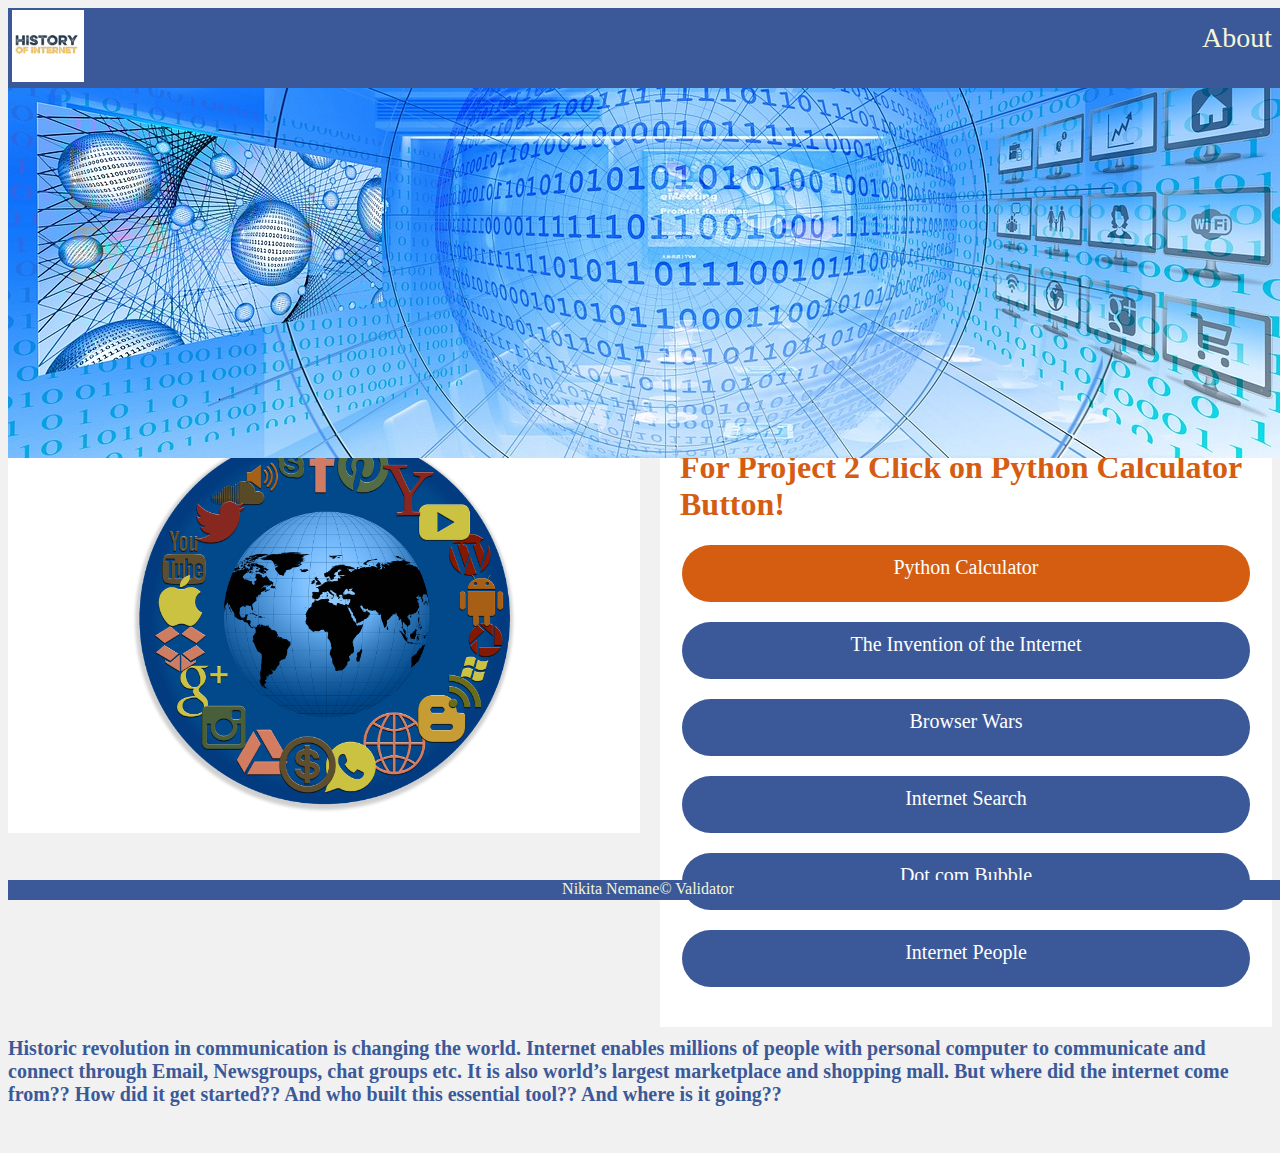
<file: public_html/index.html>
<!DOCTYPE html>
<html lang="en">
<head>
    <meta charset="UTF-8">
    <meta name="viewport" content="width=device-width, initial-scale=1">
    <link rel="stylesheet" href="styles.css">
    <title>Internet History</title>
</head>
<body>
<div class="hero-image">
<ul class="topnav">
    <li><img src="Images/logo1.png"  alt="logo" id="image"></li>
    <li style="float:right"><a href="about.html">About</a></li>
</ul>
</div>
<div class="row" style="padding-top: 400px">
    <div class="leftcolumn">
        <div class="card">
            <img src="Images/back2.png" alt="Background Image" class="center" >
        </div>

    </div>
    <div class="rightcolumn">
            <div class="card">
                <h1 style="color: #d55d11">For Project 2 Click on Python Calculator Button!</h1>
                <a href="page6.html" class="button4" style="background-color:#d55d11">Python Calculator</a>

                <a href="page1.html" class="button4" style="background-color:#3b5998">The Invention of the Internet</a>

                <a href="page2.html" class="button4" style="background-color:#3b5998">Browser Wars</a>

                <a href="page3.html" class="button4" style="background-color:#3b5998">Internet Search</a>

                <a href="page4.html" class="button4" style="background-color:#3b5998">Dot com Bubble</a>

                <a href="page5.html" class="button4" style="background-color:#3b5998">Internet People</a>
            </div>

    </div>


</div>

<article><h4>Historic revolution in communication is changing the world. Internet enables millions of people with personal computer to communicate and connect through Email, Newsgroups, chat groups etc.
    It is also world’s largest marketplace and shopping mall.
    <b>But where did the internet come from?? How did it get started?? And who built this essential tool?? And where is it going??</b></h4>
</article>


<footer>
    <a href="https://github.com/nemanenikita/InternetHistory_Assignment">Nikita Nemane</a>&#169;<a href="https://validator.w3.org/check?uri=http://historyofinternetproject.eastus.azurecontainer.io/index.html"> Validator</a>
</footer>


</body>
</html>
</file>
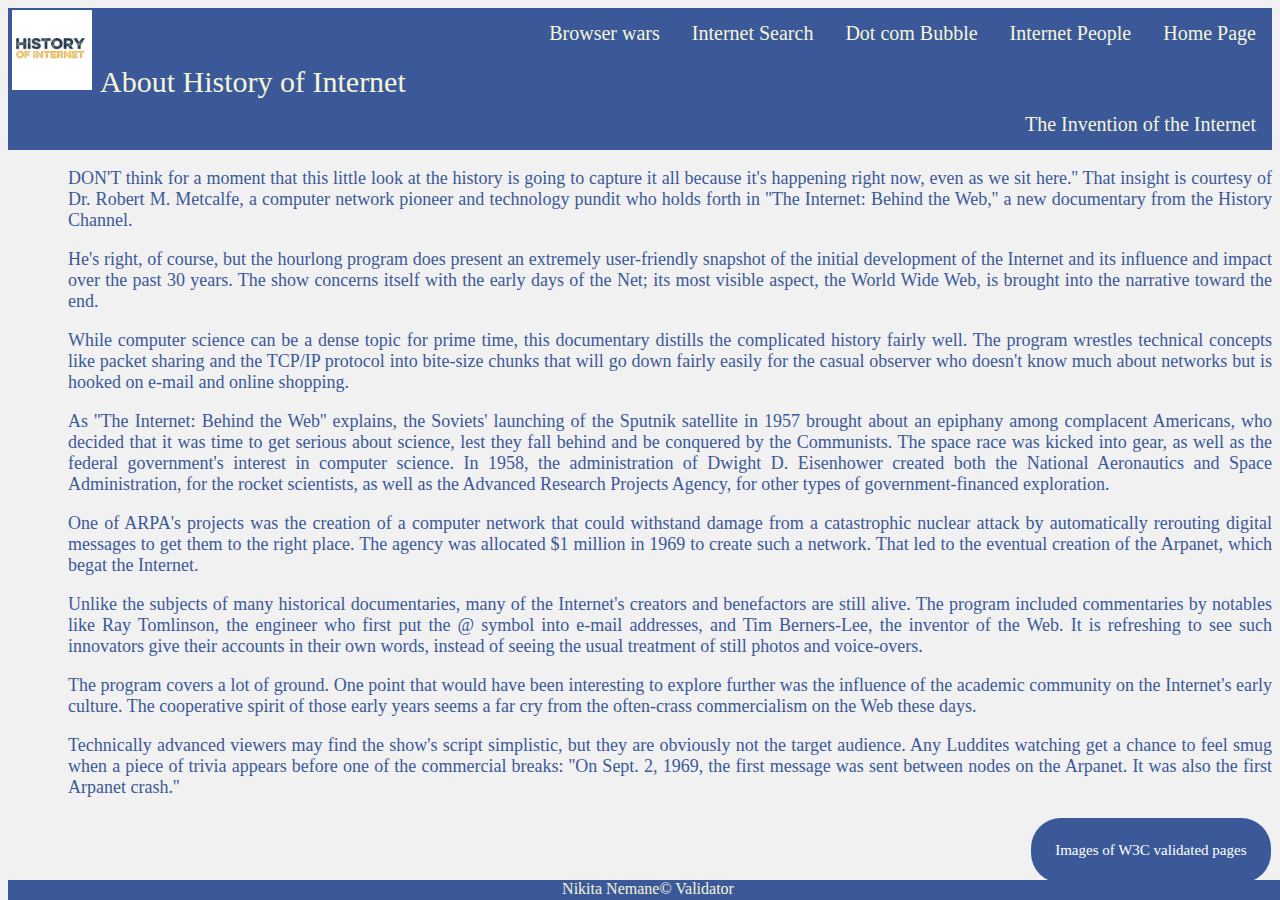
<file: public_html/about.html>
<!DOCTYPE html>
<html lang="en">
<head>
    <meta charset="UTF-8">
    <meta name="viewport" content="width=device-width, initial-scale=1">
    <link rel="stylesheet" href="styles1.css">
    <link rel="stylesheet" href="https://cdnjs.cloudflare.com/ajax/libs/font-awesome/4.7.0/css/font-awesome.min.css">
    <title>Internet History</title>
</head>
<body>
<div class="topnav" id="myTopnav">
    <img src="Images/logo1.png" alt="logo" id="image">
    <label style="font-size: 30px; color: beige">About History of Internet</label>
    <a href="index.html">Home Page</a>
    <a href="page5.html">Internet People</a>
    <a href="page4.html">Dot com Bubble</a>
    <a href="page3.html">Internet Search</a>
    <a href="page2.html">Browser wars</a>
    <a href="page1.html">The Invention of the Internet</a>
    <a href="javascript:void(0);" class="icon" onclick="myFunction()">
        <i class="fa fa-bars"></i>
    </a>
</div>
<script>
    function myFunction() {
        var x = document.getElementById("myTopnav");
        if (x.className === "topnav") {
            x.className += " responsive";
        } else {
            x.className = "topnav";
        }
    }
</script>
<div>
    <p>DON'T think for a moment that this little look at the history is going to capture it all because it's happening
        right now, even as we sit here.'' That insight is courtesy of Dr. Robert M. Metcalfe, a computer network pioneer
        and technology pundit who holds forth in ''The Internet: Behind the Web,'' a new documentary from the History
        Channel.</p>
    <p>He's right, of course, but the hourlong program does present an extremely user-friendly snapshot of the initial
        development of the Internet and its influence and impact over the past 30 years. The show concerns itself with
        the early days of the Net; its most visible aspect, the World Wide Web, is brought into the narrative toward the
        end.</p>
    <p>While computer science can be a dense topic for prime time, this documentary distills the complicated history
        fairly well. The program wrestles technical concepts like packet sharing and the TCP/IP protocol into bite-size
        chunks that will go down fairly easily for the casual observer who doesn't know much about networks but is
        hooked on e-mail and online shopping.</p>
    <p>As ''The Internet: Behind the Web'' explains, the Soviets' launching of the Sputnik satellite in 1957 brought
        about an epiphany among complacent Americans, who decided that it was time to get serious about science, lest
        they fall behind and be conquered by the Communists. The space race was kicked into gear, as well as the federal
        government's interest in computer science. In 1958, the administration of Dwight D. Eisenhower created both the
        National Aeronautics and Space Administration, for the rocket scientists, as well as the Advanced Research
        Projects Agency, for other types of government-financed exploration.</p>
    <p>One of ARPA's projects was the creation of a computer network that could withstand damage from a catastrophic
        nuclear attack by automatically rerouting digital messages to get them to the right place. The agency was
        allocated $1 million in 1969 to create such a network. That led to the eventual creation of the Arpanet, which
        begat the Internet.</p>
    <p>Unlike the subjects of many historical documentaries, many of the Internet's creators and benefactors are still
        alive. The program included commentaries by notables like Ray Tomlinson, the engineer who first put the @ symbol
        into e-mail addresses, and Tim Berners-Lee, the inventor of the Web. It is refreshing to see such innovators
        give their accounts in their own words, instead of seeing the usual treatment of still photos and
        voice-overs.</p>
    <p>The program covers a lot of ground. One point that would have been interesting to explore further was the
        influence of the academic community on the Internet's early culture. The cooperative spirit of those early years
        seems a far cry from the often-crass commercialism on the Web these days.</p>
    <p>Technically advanced viewers may find the show's script simplistic, but they are obviously not the target
        audience. Any Luddites watching get a chance to feel smug when a piece of trivia appears before one of the
        commercial breaks: ''On Sept. 2, 1969, the first message was sent between nodes on the Arpanet. It was also the
        first Arpanet crash.''</p>
</div>
<div style="text-align: center">
    <a href="validator.html" class="button4" style="background-color:#3b5998">Images of W3C validated pages</a>
</div>
<footer>
    <a href="https://github.com/nemanenikita/InternetHistory_Assignment">Nikita Nemane</a>&#169;<a href="https://validator.w3.org/check?uri=http://historyofinternetproject.eastus.azurecontainer.io/about.html"> Validator</a>
</footer>
</body>
</html>
</file>
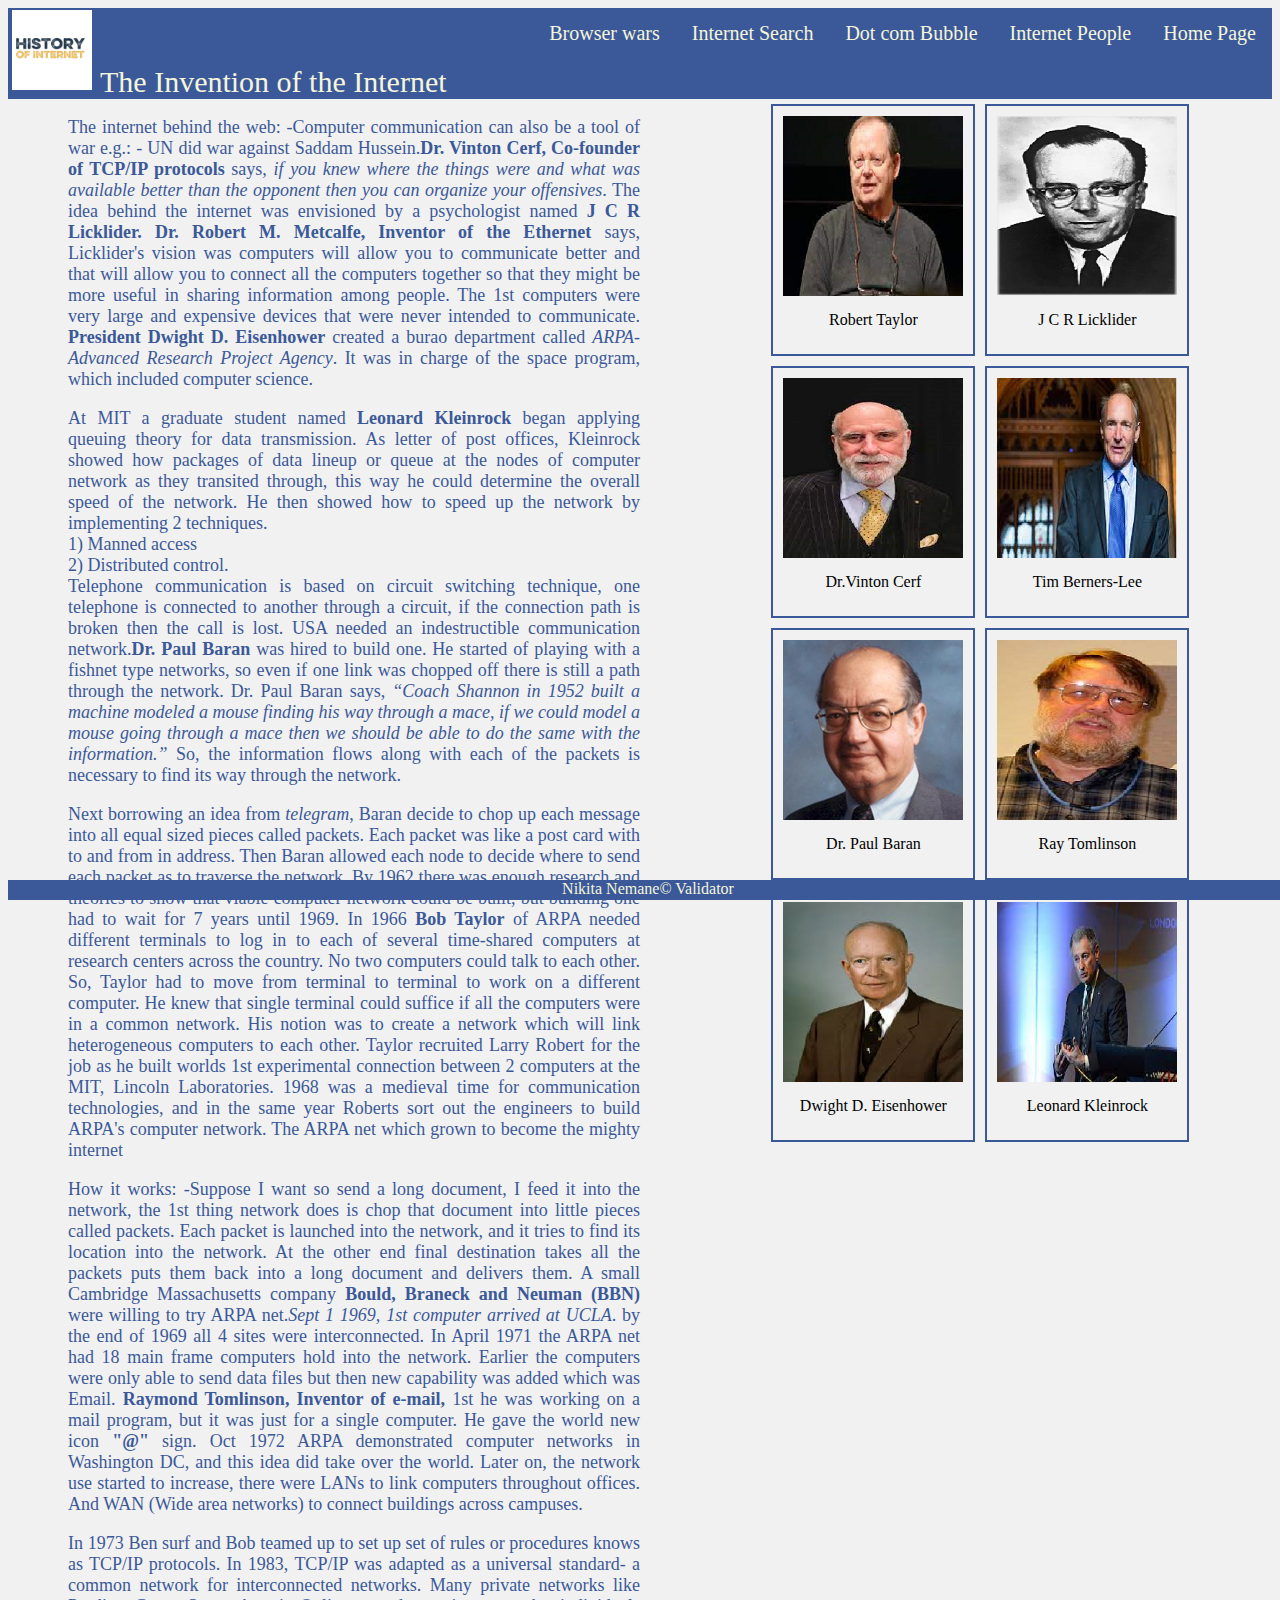
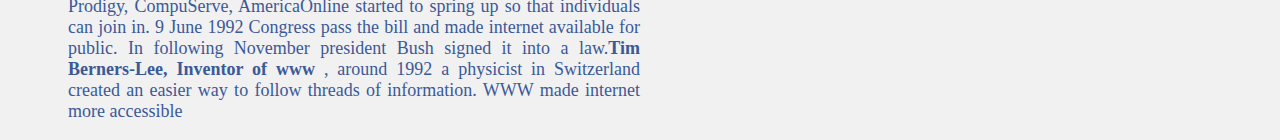
<file: public_html/page1.html>
<!DOCTYPE html>
<html lang="en">
<head>
    <meta charset="UTF-8">
    <meta name="viewport" content="width=device-width, initial-scale=1">
    <link rel="stylesheet" href="styles1.css">
    <link rel="stylesheet" href="https://cdnjs.cloudflare.com/ajax/libs/font-awesome/4.7.0/css/font-awesome.min.css">
    <title>Internet History</title>
</head>
<body>
<div class="topnav" id="myTopnav">
    <img src="Images/logo1.png" alt="logo" id="image">
    <label>The Invention of the Internet</label>
    <a href="index.html">Home Page</a>
    <a href="page5.html">Internet People</a>
    <a href="page4.html">Dot com Bubble</a>
    <a href="page3.html">Internet Search</a>
    <a href="page2.html">Browser wars</a>
    <a href="javascript:void(0);" class="icon" onclick="myFunction()">
        <i class="fa fa-bars"></i>
    </a>
</div>
<script>
    function myFunction() {
        var x = document.getElementById("myTopnav");
        if (x.className === "topnav") {
            x.className += " responsive";
        } else {
            x.className = "topnav";
        }
    }
</script>
<div class="row">
    <div class="leftcolumn">
        <p>
            The internet behind the web: -Computer communication can also be a tool of war e.g.: - UN did war against
            Saddam
            Hussein.<b>Dr. Vinton Cerf, Co-founder of TCP/IP protocols</b> says, <i>if you knew where the things were
            and what was
            available better than the opponent then you can organize your offensives</i>. The idea behind the internet
            was
            envisioned by a psychologist named <b>J C R Licklider. Dr. Robert M. Metcalfe, Inventor of the Ethernet</b>
            says,
            Licklider's vision was computers will allow you to communicate better and that will allow you to connect all
            the
            computers together so that they might be more useful in sharing information among people. The 1st computers
            were
            very large and expensive devices that were never intended to communicate. <b>President Dwight D.
            Eisenhower</b> created
            a burao department called <i>ARPA-Advanced Research Project Agency</i>. It was in charge of the space
            program, which
            included computer science.
        </p>
        <p>
            At MIT a graduate student named <b>Leonard Kleinrock</b> began applying queuing theory for data
            transmission. As letter
            of post offices, Kleinrock showed how packages of data lineup or queue at the nodes of computer network as
            they
            transited through, this way he could determine the overall speed of the network. He then showed how to speed
            up
            the network by implementing 2 techniques.<br>1) Manned access <br>2) Distributed control.<br> Telephone
            communication is
            based on circuit switching technique, one telephone is connected to another through a circuit, if the
            connection
            path is broken then the call is lost. USA needed an indestructible communication network.<b>Dr. Paul
            Baran </b> was
            hired to build one. He started of playing with a fishnet type networks, so even if one link was chopped off
            there is still a path through the network. Dr. Paul Baran says, <i>“Coach Shannon in 1952 built a machine
            modeled a
            mouse finding his way through a mace, if we could model a mouse going through a mace then we should be able
            to
            do the same with the information.”</i> So, the information flows along with each of the packets is necessary
            to find
            its way through the network.
        </p>
        <p>
            Next borrowing an idea from <i>telegram</i>, Baran decide to chop up each message into all equal sized
            pieces called
            packets. Each packet was like a post card with to and from in address. Then Baran allowed each node to
            decide
            where to send each packet as to traverse the network. By 1962 there was enough research and theories to show
            that viable computer network could be built, but building one had to wait for 7 years until 1969. In 1966
            <b>Bob
                Taylor</b> of ARPA needed different terminals to log in to each of several time-shared computers at
            research
            centers
            across the country. No two computers could talk to each other. So, Taylor had to move from terminal to
            terminal
            to work on a different computer. He knew that single terminal could suffice if all the computers were in a
            common network. His notion was to create a network which will link heterogeneous computers to each other.
            Taylor
            recruited Larry Robert for the job as he built worlds 1st experimental connection between 2 computers at the
            MIT, Lincoln Laboratories. 1968 was a medieval time for communication technologies, and in the same year
            Roberts
            sort out the engineers to build ARPA's computer network. The ARPA net which grown to become the mighty
            internet
        </p>
        <p>
            How it works: -Suppose I want so send a long document, I feed it into the network, the 1st thing network
            does is chop that document into little pieces called packets. Each packet is launched into the network, and
            it tries to find its location into the network. At the other end final destination takes all the packets
            puts
            them back into a long document and delivers them. A small Cambridge Massachusetts company <b>Bould, Braneck
            and
            Neuman (BBN)</b> were willing to try ARPA net.<i>Sept 1 1969, 1st computer arrived at UCLA</i>. by the end
            of 1969 all
            4 sites were interconnected. In April 1971 the ARPA net had 18 main frame computers hold into the network.
            Earlier the computers were only able to send data files but then new capability was added which was Email.
            <b>Raymond Tomlinson, Inventor of e-mail,</b> 1st he was working on a mail program, but it was just for a
            single
            computer. He gave the world new icon <b>"@"</b> sign. Oct 1972 ARPA demonstrated computer networks in
            Washington
            DC, and this idea did take over the world. Later on, the network use started to increase, there were LANs to
            link computers throughout offices. And WAN (Wide area networks) to connect buildings across campuses.
        </p>
        <p>
            In 1973 Ben surf and Bob teamed up to set up set of rules or procedures knows as TCP/IP protocols. In 1983,
            TCP/IP was adapted as a universal standard- a common network for interconnected networks. Many private
            networks like Prodigy, CompuServe, AmericaOnline started to spring up so that individuals can join in. 9
            June 1992 Congress pass the bill and made internet available for public. In following November president
            Bush signed it into a law.<b>Tim Berners-Lee, Inventor of www</b> , around 1992 a physicist in Switzerland
            created
            an easier way to follow threads of information. WWW made internet more accessible
        </p>
    </div>

    <div class="rightcolumn">
        <div class="gallery">
            <a target="#" href="https://en.wikipedia.org/wiki/Robert_Taylor_(computer_scientist)">
                <img src="Images/bob_taylor.png" alt="Bob taylor" width="250" height="250">
            </a>
            <div class="desc">Robert Taylor</div>
        </div>
        <div class="gallery"><a href="https://en.wikipedia.org/wiki/J._C._R._Licklider"> <img src="Images/Licklider.png"
                                                                                              alt="Licklider"
                                                                                              width="250" height="250">

        </a>
            <div class="desc">J C R Licklider</div>
        </div>
        <div class="gallery">
            <a target="#" href="https://en.wikipedia.org/wiki/Vint_Cerf">
                <img src="Images/vinton_cerf.png" alt="Dr.Vinton Cerf" width="250" height="250">
            </a>
            <div class="desc">Dr.Vinton Cerf</div>
        </div>
        <div class="gallery">
            <a target="#" href="https://en.wikipedia.org/wiki/Tim_Berners-Lee">
                <img src="Images/berners_lee.png" alt="berners_lee" width="250" height="250">
            </a>
            <div class="desc">Tim Berners-Lee</div>
        </div>
        <div class="gallery">
            <a target="#" href="https://en.wikipedia.org/wiki/Paul_Baran">
                <img src="Images/paul_baran.png" alt="paul_baran" width="250" height="250">
            </a>
            <div class="desc">Dr. Paul Baran</div>
        </div>
        <div class="gallery">
            <a target="#" href="https://en.wikipedia.org/wiki/Ray_Tomlinson">
                <img src="Images/raymond_tomilnson.png" alt="raymond_tomilnson" width="250" height="250">
            </a>
            <div class="desc">Ray Tomlinson</div>
        </div>
        <div class="gallery">
            <a target="#" href="https://en.wikipedia.org/wiki/Dwight_D._Eisenhower">
                <img src="Images/dwight_eisenhower.png" alt="dwight_eisenhower" width="250" height="250">
            </a>
            <div class="desc">Dwight D. Eisenhower</div>
        </div>
        <div class="gallery">
            <a href="https://en.wikipedia.org/wiki/Leonard_Kleinrock">
                <img src="Images/leonard_kleinrock.png" alt="leonard_kleinrock" width="250" height="250">
            </a>
            <div class="desc">Leonard Kleinrock</div>
        </div>
    </div>
</div>
<footer>
   <a href="https://github.com/nemanenikita/InternetHistory_Assignment">Nikita Nemane</a>&#169;<a href="https://validator.w3.org/check?uri=http://historyofinternetproject.eastus.azurecontainer.io/page1.html"> Validator</a>
</footer>
</body>
</html>
</file>
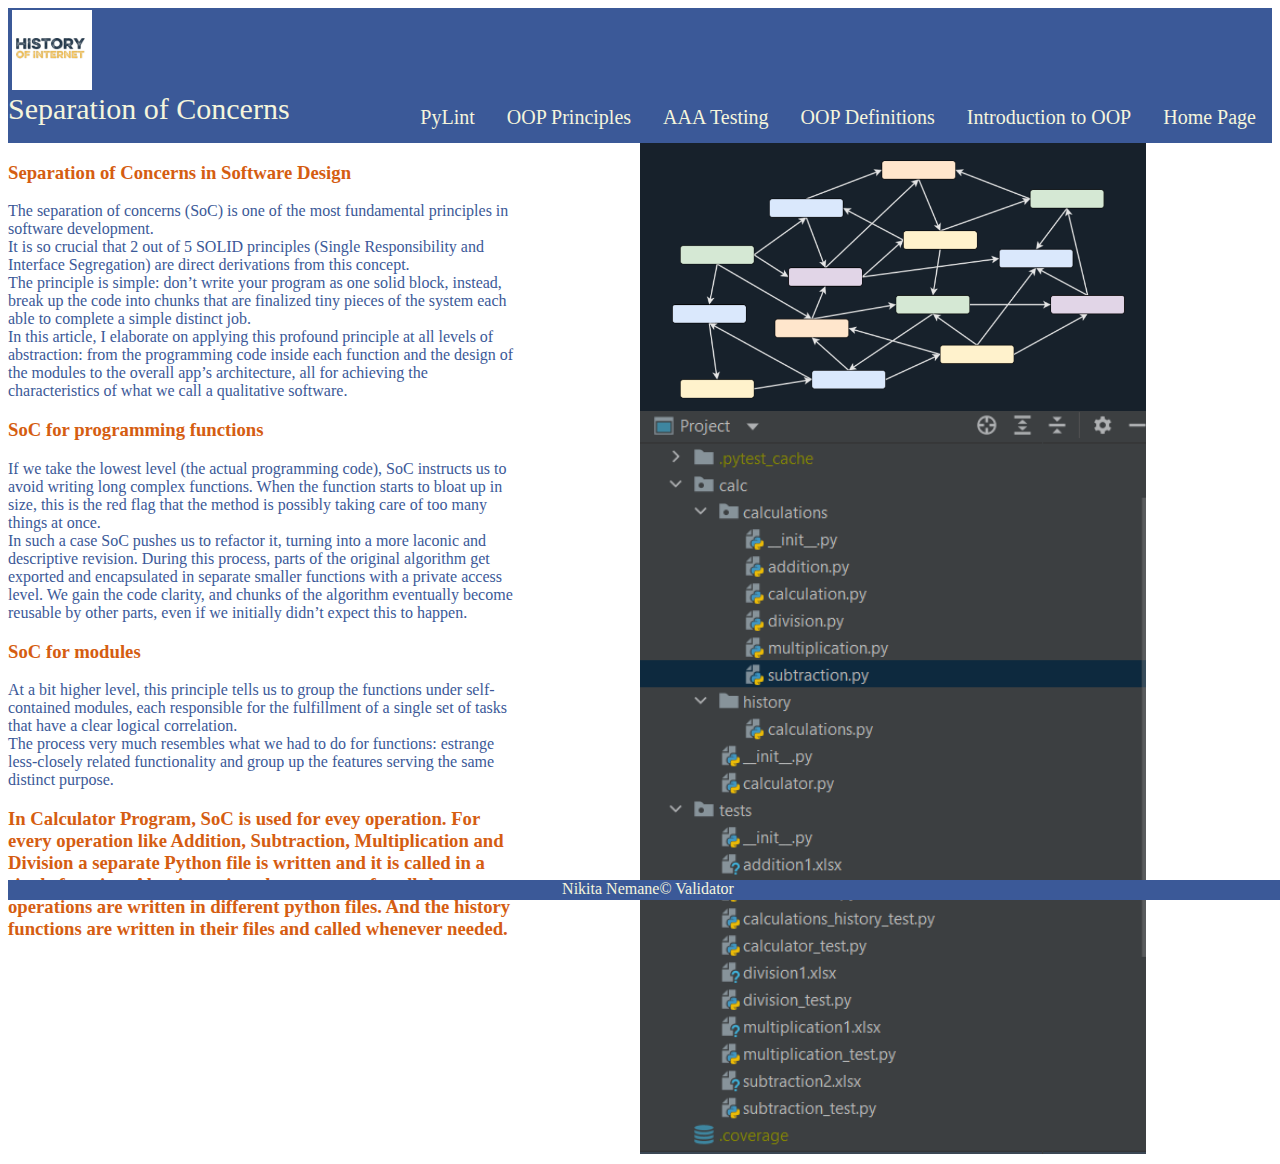
<file: public_html/page10.html>
<!DOCTYPE html>
<html lang="en">
<head>
    <meta charset="UTF-8">
    <meta name="viewport" content="width=device-width, initial-scale=1">
    <link rel="stylesheet" href="styles2.css">
    <link rel="stylesheet" href="https://cdnjs.cloudflare.com/ajax/libs/font-awesome/4.7.0/css/font-awesome.min.css">
    <title>Internet History</title>
</head>
<body>

<div class="topnav" id="myTopnav">
    <img src="Images/logo1.png" alt="logo" id="image">
    <label>Separation of Concerns</label>
    <a href="index.html">Home Page</a>
    <a href="page6.html">Introduction to OOP</a>
    <a href="page7.html">OOP Definitions</a>
    <a href="page8.html">AAA Testing</a>
    <a href="page9.html">OOP Principles</a>
    <a href="pylint.html">PyLint</a>
    <a href="javascript:void(0);" class="icon" onclick="myFunction()">
        <i class="fa fa-bars"></i>
    </a>
</div>
<script>
    function myFunction() {
        var x = document.getElementById("myTopnav");
        if (x.className === "topnav") {
            x.className += " responsive";
        } else {
            x.className = "topnav";
        }
    }
</script>
<div class="leftcolumn">
    <h3>Separation of Concerns in Software Design</h3>
    <p>The separation of concerns (SoC) is one of the most fundamental principles in software development.<br>
        It is so crucial that 2 out of 5 SOLID principles (Single Responsibility and Interface Segregation) are direct
        derivations from this concept.<br>
        The principle is simple: don’t write your program as one solid block, instead, break up the code into chunks
        that are finalized tiny pieces of the system each able to complete a simple distinct job.<br>
        In this article, I elaborate on applying this profound principle at all levels of abstraction: from the
        programming code inside each function and the design of the modules to the overall app’s architecture, all for
        achieving the characteristics of what we call a qualitative software.</p>
    <h3>SoC for programming functions</h3>
    <p>If we take the lowest level (the actual programming code), SoC instructs us to avoid writing long complex
        functions. When the function starts to bloat up in size, this is the red flag that the method is possibly taking
        care of too many things at once.<br>
        In such a case SoC pushes us to refactor it, turning into a more laconic and descriptive revision. During this
        process, parts of the original algorithm get exported and encapsulated in separate smaller functions with a
        private access level. We gain the code clarity, and chunks of the algorithm eventually become reusable by other
        parts, even if we initially didn’t expect this to happen.</p>
    <h3>SoC for modules</h3>
    <p>At a bit higher level, this principle tells us to group the functions under self-contained modules, each
        responsible for the fulfillment of a single set of tasks that have a clear logical correlation.<br>
        The process very much resembles what we had to do for functions: estrange less-closely related functionality and
        group up the features serving the same distinct purpose.</p>
    <h3>In Calculator Program, SoC is used for evey operation. For every operation like Addition, Subtraction, Multiplication and Division a separate Python file is written and it is called in a single function.
    Also, in testing also test cases for all the operations are written in different python files. And the history functions are written in their files and called whenever needed.</h3>
</div>
<div class="rightcolumn">
    <img src="Images/soc.PNG" alt="soc Image" >
    <img src="Images/soc_example.PNG" alt="soc example Image">
</div>
<footer>
    <a href="https://github.com/nemanenikita/InternetHistory_Assignment">Nikita Nemane</a>&#169;<a
        href="https://validator.w3.org/check?uri=https://validator.w3.org/nu/?doc=http%3A%2F%2Fhistoryofinternetproject.eastus.azurecontainer.io%2Fpage10.html">
    Validator</a>
</footer>
</body>
</html>
</file>
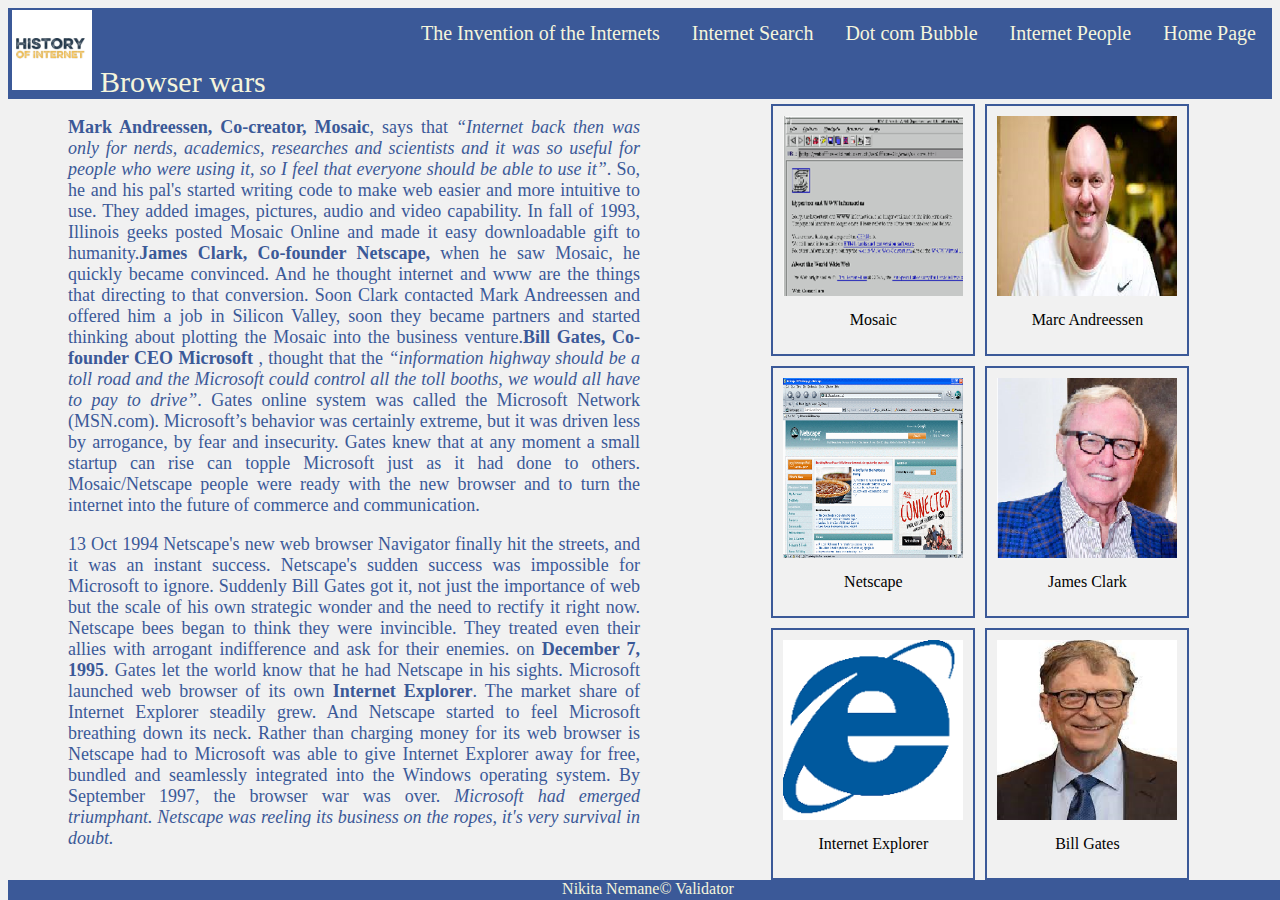
<file: public_html/page2.html>
<!DOCTYPE html>
<html lang="en">
<head>
    <meta charset="UTF-8">
    <meta name="viewport" content="width=device-width, initial-scale=1">
    <link rel="stylesheet" href="styles1.css">
    <link rel="stylesheet" href="https://cdnjs.cloudflare.com/ajax/libs/font-awesome/4.7.0/css/font-awesome.min.css">
    <title>Internet History</title>
</head>
<body>
<div class="topnav" id="myTopnav">
    <img src="Images/logo1.png" alt="logo" id="image">
    <label>Browser wars</label>
    <a href="index.html">Home Page</a>
    <a href="page5.html">Internet People</a>
    <a href="page4.html">Dot com Bubble</a>
    <a href="page3.html">Internet Search</a>
    <a href="page1.html">The Invention of the Internets</a>
    <a href="javascript:void(0);" class="icon" onclick="myFunction()">
        <i class="fa fa-bars"></i>
    </a>
</div>
<script>
    function myFunction() {
        var x = document.getElementById("myTopnav");
        if (x.className === "topnav") {
            x.className += " responsive";
        } else {
            x.className = "topnav";
        }
    }
</script>
<div class="row">
    <div class="leftcolumn">
        <p>
            <b>Mark Andreessen, Co-creator, Mosaic</b>, says that <i>“Internet back then was only for nerds, academics, researches
            and scientists and it was so useful for people who were using it, so I feel that everyone should be able to
            use it”</i>. So, he and his pal's started writing code to make web easier and more intuitive to use. They added
            images, pictures, audio and video capability. In fall of 1993, Illinois geeks posted Mosaic Online and made
            it easy downloadable gift to humanity.<b>James Clark, Co-founder Netscape,</b> when he saw Mosaic, he quickly
            became convinced. And he thought internet and www are the things that directing to that conversion. Soon
            Clark contacted Mark Andreessen and offered him a job in Silicon Valley, soon they became partners and
            started thinking about plotting the Mosaic into the business venture.<b>Bill Gates, Co-founder CEO Microsoft</b> ,
            thought that the <i>“information highway should be a toll road and the Microsoft could control all the toll
            booths, we would all have to pay to drive”</i>. Gates online system was called the Microsoft Network (MSN.com).
            Microsoft’s behavior was certainly extreme, but it was driven less by arrogance, by fear and insecurity.
            Gates knew that at any moment a small startup can rise can topple Microsoft just as it had done to others.
            Mosaic/Netscape people were ready with the new browser and to turn the internet into the future of commerce
            and communication.
        </p>
        <p>
            13 Oct 1994 Netscape's new web browser Navigator finally hit the streets, and it was an instant success.
            Netscape's sudden success was impossible for Microsoft to ignore. Suddenly Bill Gates got it, not just the
            importance of web but the scale of his own strategic wonder and the need to rectify it right now. Netscape
            bees began to think they were invincible. They treated even their allies with arrogant indifference and ask
            for their enemies. on <b>December 7, 1995</b>. Gates let the world know that he had Netscape in his sights.
            Microsoft launched web browser of its own<b> Internet Explorer</b>. The market share of Internet Explorer steadily
            grew. And Netscape started to feel Microsoft breathing down its neck. Rather than charging money for its web
            browser is Netscape had to Microsoft was able to give Internet Explorer away for free, bundled and
            seamlessly integrated into the Windows operating system. By September 1997, the browser war was over.
            <i>Microsoft had emerged triumphant. Netscape was reeling its business on the ropes, it's very survival in
                doubt.</i>
        </p>
    </div>
    <div class="rightcolumn">
        <div class="gallery">
            <a target="#" href="https://en.wikipedia.org/wiki/Mosaic_(web_browser)">
                <img src="Images/mosaic.png" alt="Mosaic" width="300" height="300">
            </a>
            <div class="desc">Mosaic</div>
        </div>
        <div class="gallery"><a href="https://en.wikipedia.org/wiki/Marc_Andreessen"> <img src="Images/marc_andreessen.png"
                                                                                           alt="marc_andreessen"
                                                                                           width="250" height="250">
        </a>
            <div class="desc">Marc Andreessen</div>
        </div>
        <div class="gallery">
            <a target="#" href="https://en.wikipedia.org/wiki/Netscape">
                <img src="Images/netscape.gif" alt="Netscape" width="300" height="300">
            </a>
            <div class="desc">Netscape</div>
        </div>
        <div class="gallery">
            <a target="#" href="https://en.wikipedia.org/wiki/James_H._Clark">
                <img src="Images/james_clark.png" alt="james_clark" width="250" height="250">
            </a>
            <div class="desc">James Clark</div>
        </div>
        <div class="gallery">
            <a target="#" href="https://en.wikipedia.org/wiki/Internet_Explorer">
                <img src="Images/internet-explorer.png" alt="Internet Explorer" width="200" height="200">
            </a>
            <div class="desc">Internet Explorer</div>
        </div>

        <div class="gallery">
            <a target="#" href="https://en.wikipedia.org/wiki/Bill_Gates">
                <img src="Images/bill_gates.png" alt="bill_gates" width="250" height="250">
            </a>
            <div class="desc">Bill Gates</div>
        </div>

    </div>


</div>
<footer>
    <a href="https://github.com/nemanenikita/InternetHistory_Assignment">Nikita Nemane</a>&#169;<a href="https://validator.w3.org/check?uri=http://historyofinternetproject.eastus.azurecontainer.io/page2.html"> Validator</a>
</footer>

</body>
</html>
</file>
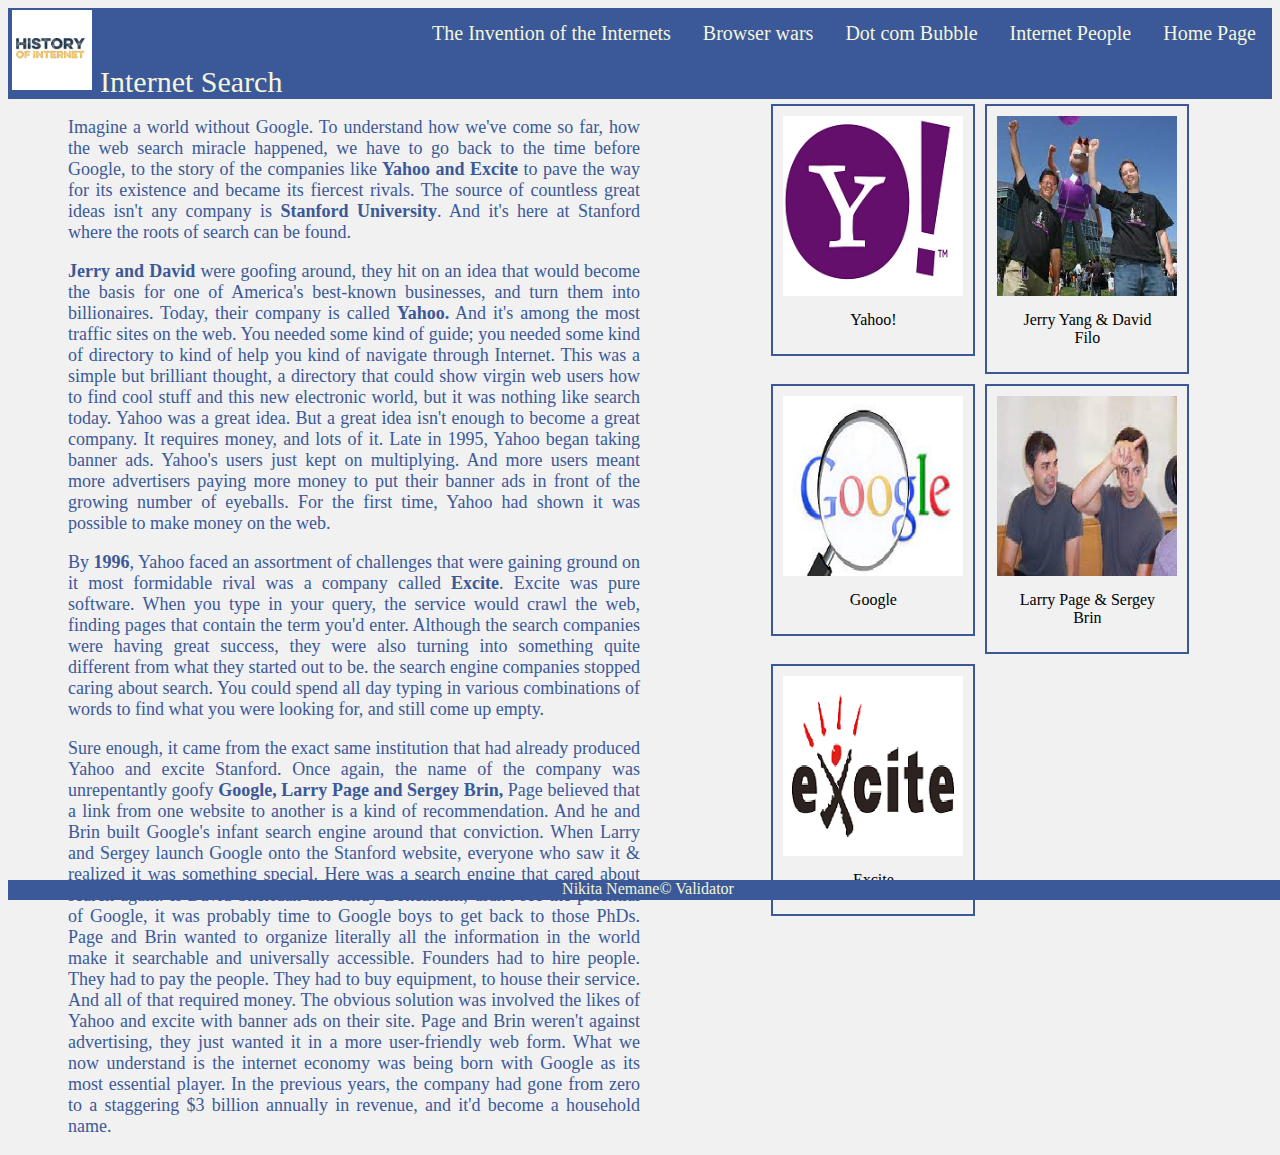
<file: public_html/page3.html>
<!DOCTYPE html>
<html lang="en">
<head>
    <meta charset="UTF-8">
    <meta name="viewport" content="width=device-width, initial-scale=1">
    <link rel="stylesheet" href="styles1.css">
    <link rel="stylesheet" href="https://cdnjs.cloudflare.com/ajax/libs/font-awesome/4.7.0/css/font-awesome.min.css">
    <title>Internet History</title>
</head>
<body>
<div class="topnav" id="myTopnav">
    <img src="Images/logo1.png" alt="logo" id="image">
    <label>Internet Search</label>
    <a href="index.html">Home Page</a>
    <a href="page5.html">Internet People</a>
    <a href="page4.html">Dot com Bubble</a>
    <a href="page2.html">Browser wars</a>
    <a href="page1.html">The Invention of the Internets</a>
    <a href="javascript:void(0);" class="icon" onclick="myFunction()">
        <i class="fa fa-bars"></i>
    </a>
</div>
<script>
    function myFunction() {
        var x = document.getElementById("myTopnav");
        if (x.className === "topnav") {
            x.className += " responsive";
        } else {
            x.className = "topnav";
        }
    }
</script>
<div class="row">
    <div class="leftcolumn">
        <p>
            Imagine a world without Google. To understand how we've come so far, how the web search miracle happened, we
            have to go back to the time before Google, to the story of the companies like<b> Yahoo and Excite</b> to pave the
            way for its existence and became its fiercest rivals. The source of countless great ideas isn't any company
            is<b> Stanford University</b>. And it's here at Stanford where the roots of search can be found.
        </p>
        <p>
            <b>Jerry and David</b> were goofing around, they hit on an idea that would become the basis for one of America's
            best-known businesses, and turn them into billionaires. Today, their company is called <b>Yahoo.</b> And it's among
            the most traffic sites on the web. You needed some kind of guide; you needed some kind of directory to kind
            of help you kind of navigate through Internet. This was a simple but brilliant thought, a directory that
            could show virgin web users how to find cool stuff and this new electronic world, but it was nothing like
            search today. Yahoo was a great idea. But a great idea isn't enough to become a great company. It requires
            money, and lots of it. Late in 1995, Yahoo began taking banner ads. Yahoo's users just kept on multiplying.
            And more users meant more advertisers paying more money to put their banner ads in front of the growing
            number of eyeballs. For the first time, Yahoo had shown it was possible to make money on the web.
        </p>
        <p>
            By<b> 1996</b>, Yahoo faced an assortment of challenges that were gaining ground on it most formidable rival was a
            company called <b>Excite</b>. Excite was pure software. When you type in your query, the service would crawl the
            web, finding pages that contain the term you'd enter. Although the search companies were having great
            success, they were also turning into something quite different from what they started out to be. the search
            engine companies stopped caring about search. You could spend all day typing in various combinations of
            words to find what you were looking for, and still come up empty.
        </p>
        <p>
            Sure enough, it came from the exact same institution that had already produced Yahoo and excite Stanford.
            Once again, the name of the company was unrepentantly goofy<b> Google, Larry Page and Sergey Brin,</b> Page
            believed that a link from one website to another is a kind of recommendation. And he and Brin built Google's
            infant search engine around that conviction. When Larry and Sergey launch Google onto the Stanford website,
            everyone who saw it & realized it was something special. Here was a search engine that cared about search
            again. If David Sheridan and Andy Bettelheim, didn't see the potential of Google, it was probably time to
            Google boys to get back to those PhDs. Page and Brin wanted to organize literally all the information in
            the world make it searchable and universally accessible. Founders had to hire people. They had to pay the
            people. They had to buy equipment, to house their service. And all of that required money. The obvious
            solution was involved the likes of Yahoo and excite with banner ads on their site. Page and Brin weren't
            against advertising, they just wanted it in a more user-friendly web form. What we now understand is the
            internet economy was being born with Google as its most essential player. In the previous years, the company
            had gone from zero to a staggering $3 billion annually in revenue, and it'd become a household name.
        </p>
    </div>
    <div class="rightcolumn">
        <div class="gallery">
            <a target="#" href="https://en.wikipedia.org/wiki/Yahoo!">
                <img src="Images/yahoo.png" alt="Yahoo" width="200" height="200">
            </a>
            <div class="desc">Yahoo!</div>
        </div>
        <div class="gallery">
            <a target="#" href="https://en.wikipedia.org/wiki/Jerry_Yang">
                <img src="Images/jerry_david.png" alt="jerry_david" width="250" height="250">
            </a>
            <div class="desc">Jerry Yang & David Filo</div>
        </div>

        <div class="gallery">
            <a target="#" href="https://en.wikipedia.org/wiki/Google">
                <img src="Images/google.png" alt="Google" width="200" height="200">
            </a>
            <div class="desc">Google</div>
        </div>
        <div class="gallery">
            <a target="#" href="https://en.wikipedia.org/wiki/Larry_Page">
                <img src="Images/larry_sergey.png" alt="larry_sergey" width="250" height="250">
            </a>
            <div class="desc">Larry Page & Sergey Brin</div>
        </div>
        <div class="gallery">
            <a target="#" href="https://en.wikipedia.org/wiki/Excite">
                <img src="Images/excite.png" alt="Excite" width="200" height="200">
            </a>
            <div class="desc">Excite</div>
        </div>


    </div>


</div>
<footer>
    <a href="https://github.com/nemanenikita/InternetHistory_Assignment">Nikita Nemane</a>&#169;<a href="https://validator.w3.org/check?uri=http://historyofinternetproject.eastus.azurecontainer.io/page3.html"> Validator</a>
</footer>
</body>
</html>
</file>
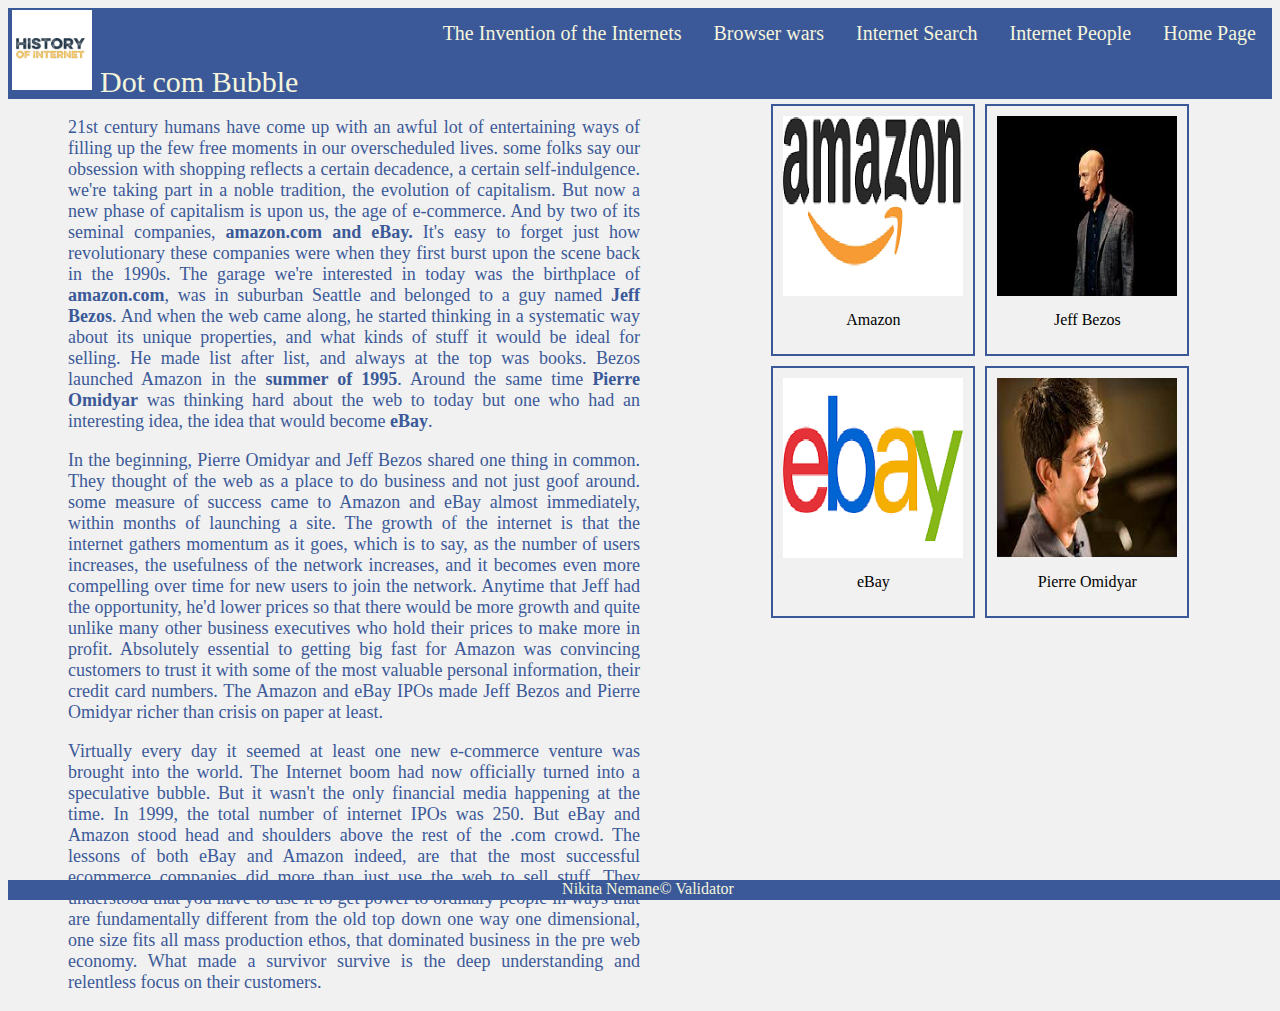
<file: public_html/page4.html>
<!DOCTYPE html>
<html lang="en">
<head>
    <meta charset="UTF-8">
    <meta name="viewport" content="width=device-width, initial-scale=1">
    <link rel="stylesheet" href="styles1.css">
    <link rel="stylesheet" href="https://cdnjs.cloudflare.com/ajax/libs/font-awesome/4.7.0/css/font-awesome.min.css">
    <title>Internet History</title>
</head>
<body>
<div class="topnav" id="myTopnav">
    <img src="Images/logo1.png" alt="logo" id="image">
    <label>Dot com Bubble</label>
    <a href="index.html">Home Page</a>
    <a href="page5.html">Internet People</a>
    <a href="page3.html">Internet Search</a>
    <a href="page2.html">Browser wars</a>
    <a href="page1.html">The Invention of the Internets</a>
    <a href="javascript:void(0);" class="icon" onclick="myFunction()">
        <i class="fa fa-bars"></i>
    </a>
</div>
<script>
    function myFunction() {
        var x = document.getElementById("myTopnav");
        if (x.className === "topnav") {
            x.className += " responsive";
        } else {
            x.className = "topnav";
        }
    }
</script>
<div class="row">
    <div class="leftcolumn">
        <p>
            21st century humans have come up with an awful lot of entertaining ways of filling up the few free moments
            in our overscheduled lives. some folks say our obsession with shopping reflects a certain decadence, a
            certain self-indulgence. we're taking part in a noble tradition, the evolution of capitalism. But now a new
            phase of capitalism is upon us, the age of e-commerce. And by two of its seminal companies, <b>amazon.com and
            eBay.</b> It's easy to forget just how revolutionary these companies were when they first burst upon the scene
            back in the 1990s. The garage we're interested in today was the birthplace of <b>amazon.com</b>, was in suburban
            Seattle and belonged to a guy named <b>Jeff Bezos</b>. And when the web came along, he started thinking in a
            systematic way about its unique properties, and what kinds of stuff it would be ideal for selling. He made
            list after list, and always at the top was books. Bezos launched Amazon in the <b>summer of 1995</b>. Around the
            same time <b>Pierre Omidyar</b> was thinking hard about the web to today but one who had an interesting idea, the
            idea that would become <b>eBay</b>.
        </p>
        <p>
            In the beginning, Pierre Omidyar and Jeff Bezos shared one thing in common. They thought of the web as a
            place to do business and not just goof around. some measure of success came to Amazon and eBay almost
            immediately, within months of launching a site. The growth of the internet is that the internet gathers
            momentum as it goes, which is to say, as the number of users increases, the usefulness of the network
            increases, and it becomes even more compelling over time for new users to join the network. Anytime that
            Jeff had the opportunity, he'd lower prices so that there would be more growth and quite unlike many other
            business executives who hold their prices to make more in profit. Absolutely essential to getting big fast
            for Amazon was convincing customers to trust it with some of the most valuable personal information, their
            credit card numbers. The Amazon and eBay IPOs made Jeff Bezos and Pierre Omidyar richer than crisis on paper
            at least.
        </p>
        <p>
            Virtually every day it seemed at least one new e-commerce venture was brought into the world. The Internet
            boom had now officially turned into a speculative bubble. But it wasn't the only financial media happening
            at the time. In 1999, the total number of internet IPOs was 250. But eBay and Amazon stood head and
            shoulders above the rest of the .com crowd. The lessons of both eBay and Amazon indeed, are that the most
            successful ecommerce companies did more than just use the web to sell stuff. They understood that you have
            to use it to get power to ordinary people in ways that are fundamentally different from the old top down one
            way one dimensional, one size fits all mass production ethos, that dominated business in the pre web
            economy. What made a survivor survive is the deep understanding and relentless focus on their customers.
        </p>
    </div>
    <div class="rightcolumn">
        <div class="gallery">
            <a target="#" href="https://en.wikipedia.org/wiki/Amazon_(company)">
                <img src="Images/amazon.png" alt="Amazon" width="200" height="200">
            </a>
            <div class="desc">Amazon</div>
        </div>
        <div class="gallery">
            <a target="#" href="https://en.wikipedia.org/wiki/Jeff_Bezos">
                <img src="Images/jeff_bezos.png" alt="jeff_bezos" width="200" height="200">
            </a>
            <div class="desc">Jeff Bezos</div>
        </div>

        <div class="gallery">
            <a target="#" href="https://en.wikipedia.org/wiki/EBay">
                <img src="Images/ebay.png" alt="eBay" width="200" height="200">
            </a>
            <div class="desc">eBay</div>
        </div>
        <div class="gallery">
            <a target="#" href="https://en.wikipedia.org/wiki/Pierre_Omidyar">
                <img src="Images/pierre_omidyar.png" alt="pierre_omidyar" width="200" height="200">
            </a>
            <div class="desc">Pierre Omidyar</div>
        </div>



    </div>


</div>
<footer>
    <a href="https://github.com/nemanenikita/InternetHistory_Assignment">Nikita Nemane</a>&#169;<a href="https://validator.w3.org/check?uri=http://historyofinternetproject.eastus.azurecontainer.io/page4.html"> Validator</a>
</footer>

</body>
</html>
</file>
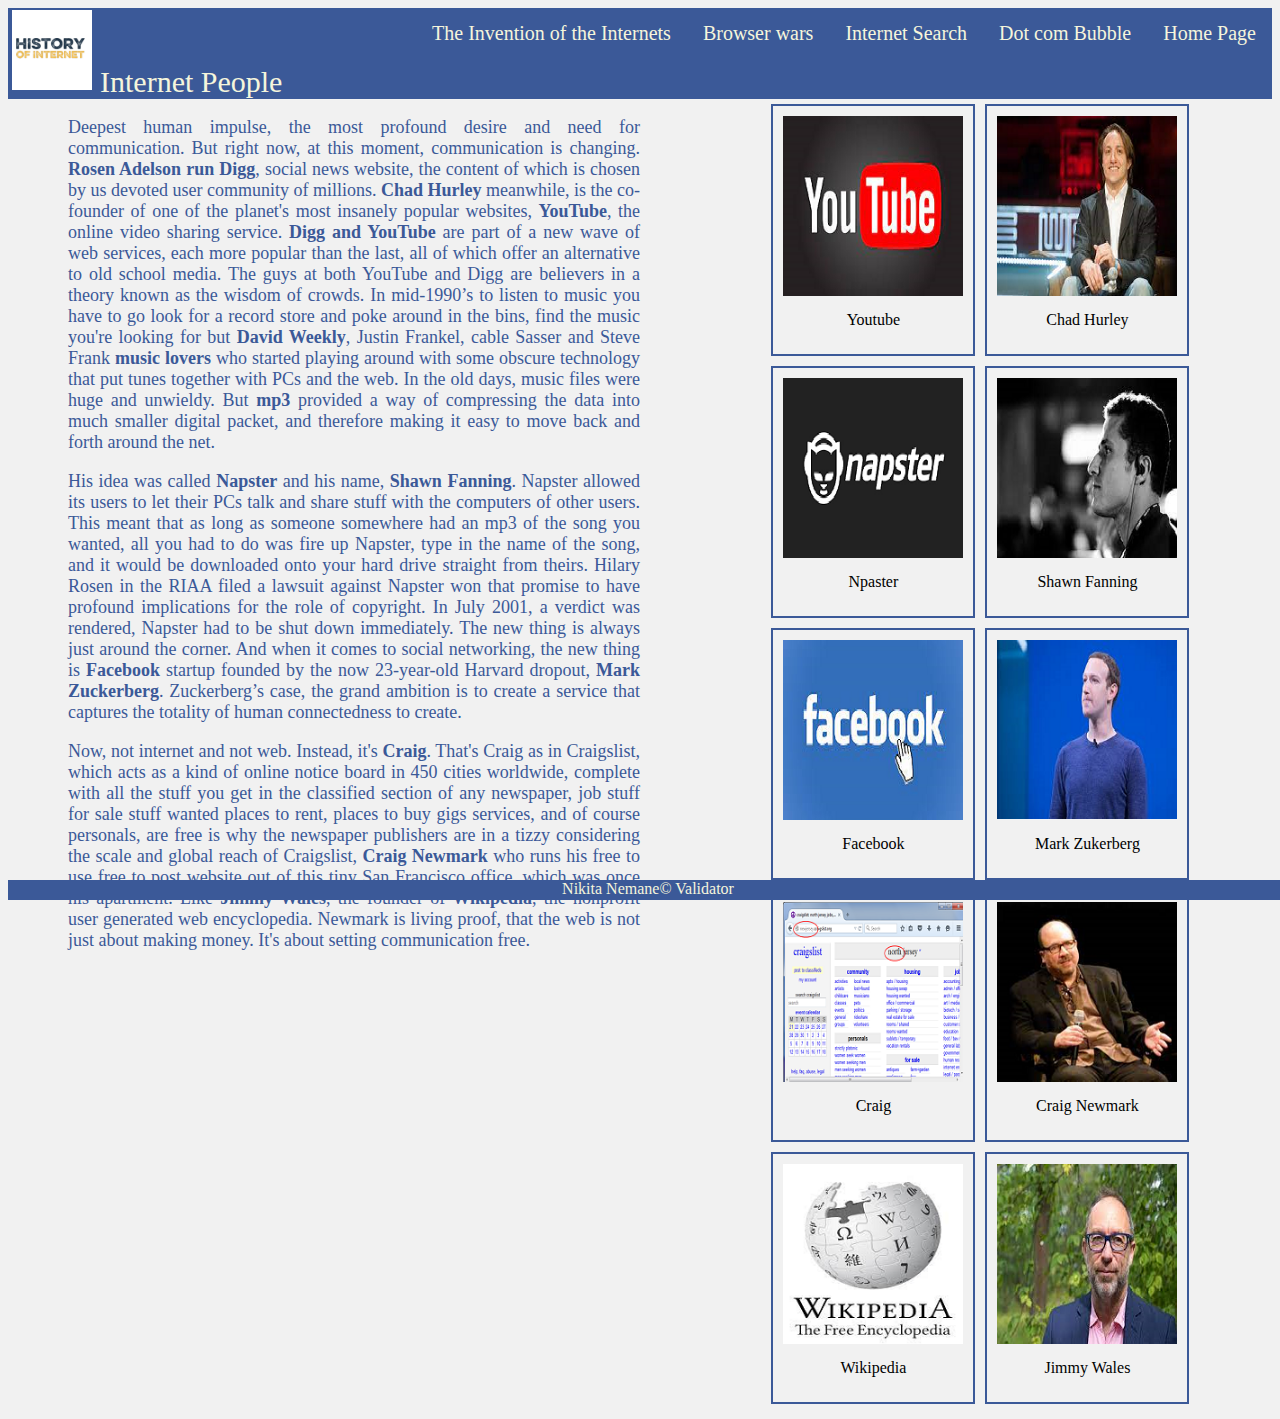
<file: public_html/page5.html>
<!DOCTYPE html>
<html lang="en">
<head>
    <meta charset="UTF-8">
    <meta name="viewport" content="width=device-width, initial-scale=1">
    <link rel="stylesheet" href="styles1.css">
    <link rel="stylesheet" href="https://cdnjs.cloudflare.com/ajax/libs/font-awesome/4.7.0/css/font-awesome.min.css">
    <title>Internet History</title>
</head>
<body>

<div class="topnav" id="myTopnav">
    <img src="Images/logo1.png" alt="logo" id="image">
    <label>Internet People</label>
    <a href="index.html">Home Page</a>
    <a href="page4.html">Dot com Bubble</a>
    <a href="page3.html">Internet Search</a>
    <a href="page2.html">Browser wars</a>
    <a href="page1.html">The Invention of the Internets</a>
    <a href="javascript:void(0);" class="icon" onclick="myFunction()">
        <i class="fa fa-bars"></i>
    </a>
</div>
<script>
    function myFunction() {
        var x = document.getElementById("myTopnav");
        if (x.className === "topnav") {
            x.className += " responsive";
        } else {
            x.className = "topnav";
        }
    }
</script>
<div class="row">
    <div class="leftcolumn">
        <p>
            Deepest human impulse, the most profound desire and need for communication. But right now, at this moment,
          communication is changing. <b>Rosen Adelson run Digg</b>, social news website, the content of which is chosen by us
          devoted user community of millions. <b>Chad Hurley</b> meanwhile, is the co-founder of one of the planet's most
          insanely popular websites, <b>YouTube</b>, the online video sharing service. <b>Digg and YouTube</b> are part of a new
            wave of web services, each more popular than the last, all of which offer an alternative to old school
            media. The guys at both YouTube and Digg are believers in a theory known as the wisdom of crowds. In
            mid-1990’s to listen to music you have to go look for a record store and poke around in the bins, find the
          music you're looking for but <b>David Weekly</b>, Justin Frankel, cable Sasser and Steve Frank <b>music lovers</b> who
            started playing around with some obscure technology that put tunes together with PCs and the web. In the old
          days, music files were huge and unwieldy. But <b>mp3</b> provided a way of compressing the data into much smaller
            digital packet, and therefore making it easy to move back and forth around the net.
        </p>
        <p>
          His idea was called <b>Napster</b> and his name, <b>Shawn Fanning</b>. Napster allowed its users to let their PCs talk and
            share stuff with the computers of other users. This meant that as long as someone somewhere had an mp3 of
            the song you wanted, all you had to do was fire up Napster, type in the name of the song, and it would be
            downloaded onto your hard drive straight from theirs. Hilary Rosen in the RIAA filed a lawsuit against
            Napster won that promise to have profound implications for the role of copyright. In July 2001, a verdict
            was rendered, Napster had to be shut down immediately. The new thing is always just around the corner. And
          when it comes to social networking, the new thing is <b>Facebook</b> startup founded by the now 23-year-old Harvard
            dropout,<b> Mark Zuckerberg</b>. Zuckerberg’s case, the grand ambition is to create a service that captures the
            totality of human connectedness to create.
        </p>
        <p>
          Now, not internet and not web. Instead, it's <b>Craig</b>. That's Craig as in Craigslist, which acts as a kind of
            online notice board in 450 cities worldwide, complete with all the stuff you get in the classified section
            of any newspaper, job stuff for sale stuff wanted places to rent, places to buy gigs services, and of course
            personals, are free is why the newspaper publishers are in a tizzy considering the scale and global reach of
          Craigslist, <b>Craig Newmark</b> who runs his free to use free to post website out of this tiny San Francisco
          office, which was once his apartment. Like <b>Jimmy Wales</b>, the founder of <b>Wikipedia</b>, the nonprofit user
            generated web encyclopedia. Newmark is living proof, that the web is not just about making money. It's about
            setting communication free.
        </p>
    </div>
    <div class="rightcolumn">
<!--        <div class="gallery">-->
<!--            <a target="#" href="https://en.wikipedia.org/wiki/MP3">-->
<!--                <img src="Images/mp3.png" alt="mp3" width="318" height="159">-->
<!--            </a>-->
<!--            <div class="desc">MP3</div>-->
<!--        </div>-->
<!--        <div class="gallery">-->
<!--            <a target="#" href="https://en.wikipedia.org/wiki/Digg">-->
<!--                <img src="Images/digg.png" alt="Digg" width="225" height="225">-->
<!--            </a>-->
<!--            <div class="desc">Digg</div>-->
<!--        </div>-->

        <div class="gallery">
            <a target="#" href="https://en.wikipedia.org/wiki/YouTube">
                <img src="Images/youtube.png" alt="Youtube" width="200" height="200">
            </a>
            <div class="desc">Youtube</div>
        </div>

        <div class="gallery">
            <a target="#" href="https://en.wikipedia.org/wiki/Chad_Hurley">
                <img src="Images/chad-hurley.png" alt="chad-hurley" width="200" height="200">
            </a>
            <div class="desc">Chad Hurley</div>
        </div>

        <div class="gallery">
            <a target="#" href="https://en.wikipedia.org/wiki/Napster">
                <img src="Images/napster.png" alt="napster" width="200" height="200">
            </a>
            <div class="desc">Npaster</div>
        </div>
        <div class="gallery">
            <a target="#" href="https://en.wikipedia.org/wiki/Shawn_Fanning">
                <img src="Images/shawn_fanning.png" alt="shawn_fanning" width="200" height="200">
            </a>
            <div class="desc">Shawn Fanning</div>
        </div>
        <div class="gallery">
            <a target="#" href="https://en.wikipedia.org/wiki/Facebook">
                <img src="Images/fb.png" alt="facebook" width="200" height="200">
            </a>
            <div class="desc">Facebook</div>
        </div>
        <div class="gallery">
            <a target="#" href="https://en.wikipedia.org/wiki/Mark_Zuckerberg">
                <img src="Images/mark-zukerberg.png" alt="mark-zukerberg" width="200" height="200">
            </a>
            <div class="desc">Mark Zukerberg</div>
        </div>
        <div class="gallery">
            <a target="#" href="https://en.wikipedia.org/wiki/Craigslist">
                <img src="Images/craigslist.png" alt="craig" width="200" height="200">
            </a>
            <div class="desc">Craig</div>
        </div>
        <div class="gallery">
            <a target="#" href="https://en.wikipedia.org/wiki/Craig_Newmark">
                <img src="Images/craig-newmark.png" alt="craig-newmark" width="200" height="200">
            </a>
            <div class="desc">Craig Newmark</div>
        </div>
        <div class="gallery">
            <a target="#" href="https://en.wikipedia.org/wiki/Wikipedia">
                <img src="Images/wiki.png" alt="wiki" width="200" height="200">
            </a>
            <div class="desc">Wikipedia</div>
        </div>
        <div class="gallery">
            <a target="#" href="https://en.wikipedia.org/wiki/Jimmy_Wales">
                <img src="Images/jimmy_wales.png" alt="jimmy_wales" width="200" height="200">
            </a>
            <div class="desc">Jimmy Wales</div>
        </div>
    </div>


</div>
<footer>
    <a href="https://github.com/nemanenikita/InternetHistory_Assignment">Nikita Nemane</a>&#169;<a href="https://validator.w3.org/check?uri=http://historyofinternetproject.eastus.azurecontainer.io/page5.html"> Validator</a>
</footer>
</body>
</html>
</file>
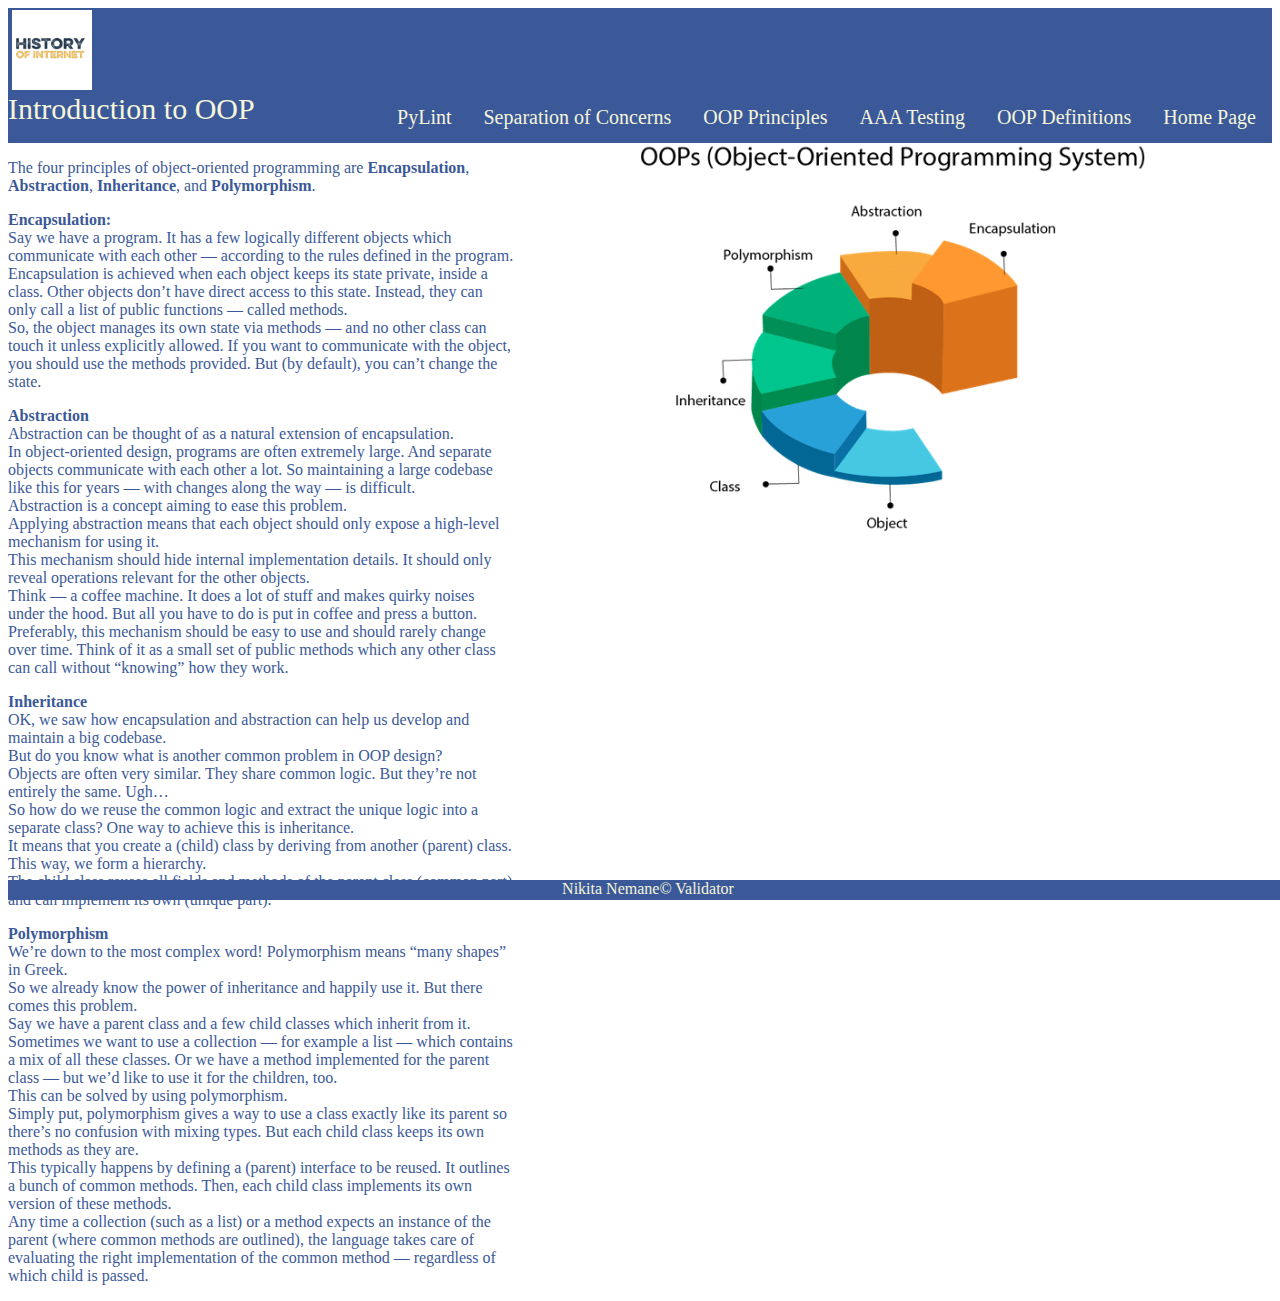
<file: public_html/page6.html>
<!DOCTYPE html>
<html lang="en">
<head>
    <meta charset="UTF-8">
    <meta name="viewport" content="width=device-width, initial-scale=1">
    <link rel="stylesheet" href="styles2.css">
    <link rel="stylesheet" href="https://cdnjs.cloudflare.com/ajax/libs/font-awesome/4.7.0/css/font-awesome.min.css">
    <title>Internet History</title>
</head>
<body>

<div class="topnav" id="myTopnav">
    <img src="Images/logo1.png" alt="logo" id="image">
    <label>Introduction to OOP</label>
    <a href="index.html">Home Page</a>
    <a href="page7.html">OOP Definitions</a>
    <a href="page8.html">AAA Testing</a>
    <a href="page9.html">OOP Principles</a>
    <a href="page10.html">Separation of Concerns</a>
    <a href="pylint.html">PyLint</a>
    <a href="javascript:void(0);" class="icon" onclick="myFunction()">
        <i class="fa fa-bars"></i>
    </a>
</div>
<script>
    function myFunction() {
        var x = document.getElementById("myTopnav");
        if (x.className === "topnav") {
            x.className += " responsive";
        } else {
            x.className = "topnav";
        }
    }
</script>

    <div class="leftcolumn">
        <p>
            The four principles of object-oriented programming are <b>Encapsulation</b>, <b>Abstraction</b>, <b>Inheritance</b>, and <b>Polymorphism</b>.
        </p>
        <p>
            <b>Encapsulation: </b> <br>
            Say we have a program. It has a few logically different objects which communicate with each other — according to the rules defined in the program.<br>
            Encapsulation is achieved when each object keeps its state private, inside a class. Other objects don’t have direct access to this state. Instead, they can only call a list of public functions — called methods.<br>
            So, the object manages its own state via methods — and no other class can touch it unless explicitly allowed. If you want to communicate with the object, you should use the methods provided. But (by default), you can’t change the state.<br>
        </p>
        <p>
            <b>Abstraction</b> <br>
            Abstraction can be thought of as a natural extension of encapsulation.<br>
            In object-oriented design, programs are often extremely large. And separate objects communicate with each other a lot. So maintaining a large codebase like this for years — with changes along the way — is difficult.<br>
            Abstraction is a concept aiming to ease this problem.<br>
            Applying abstraction means that each object should only expose a high-level mechanism for using it.<br>
            This mechanism should hide internal implementation details. It should only reveal operations relevant for the other objects.<br>
            Think — a coffee machine. It does a lot of stuff and makes quirky noises under the hood. But all you have to do is put in coffee and press a button.<br>
            Preferably, this mechanism should be easy to use and should rarely change over time. Think of it as a small set of public methods which any other class can call without “knowing” how they work.<br>
        </p>
        <p>
            <b>Inheritance</b><br>
            OK, we saw how encapsulation and abstraction can help us develop and maintain a big codebase.<br>
            But do you know what is another common problem in OOP design?<br>
            Objects are often very similar. They share common logic. But they’re not entirely the same. Ugh…<br>
            So how do we reuse the common logic and extract the unique logic into a separate class? One way to achieve this is inheritance.<br>
            It means that you create a (child) class by deriving from another (parent) class. This way, we form a hierarchy.<br>
            The child class reuses all fields and methods of the parent class (common part) and can implement its own (unique part).<br>

        </p>
        <p>
            <b>Polymorphism</b><br>
            We’re down to the most complex word! Polymorphism means “many shapes” in Greek.<br>
            So we already know the power of inheritance and happily use it. But there comes this problem.<br>
            Say we have a parent class and a few child classes which inherit from it. Sometimes we want to use a collection — for example a list — which contains a mix of all these classes. Or we have a method implemented for the parent class — but we’d like to use it for the children, too.<br>
            This can be solved by using polymorphism.<br>
            Simply put, polymorphism gives a way to use a class exactly like its parent so there’s no confusion with mixing types. But each child class keeps its own methods as they are.<br>
            This typically happens by defining a (parent) interface to be reused. It outlines a bunch of common methods. Then, each child class implements its own version of these methods.<br>
            Any time a collection (such as a list) or a method expects an instance of the parent (where common methods are outlined), the language takes care of evaluating the right implementation of the common method — regardless of which child is passed.<br>

        </p>
    </div>

<div class="rightcolumn">
    <img src="Images/oops.png" alt="OOP Image">
</div>
<footer>
    <a href="https://github.com/nemanenikita/InternetHistory_Assignment">Nikita Nemane</a>&#169;<a href="https://validator.w3.org/check?uri=https://validator.w3.org/nu/?doc=http%3A%2F%2Fhistoryofinternetproject.eastus.azurecontainer.io%2Fpage6.html"> Validator</a>
</footer>
</body>
</html>
</file>
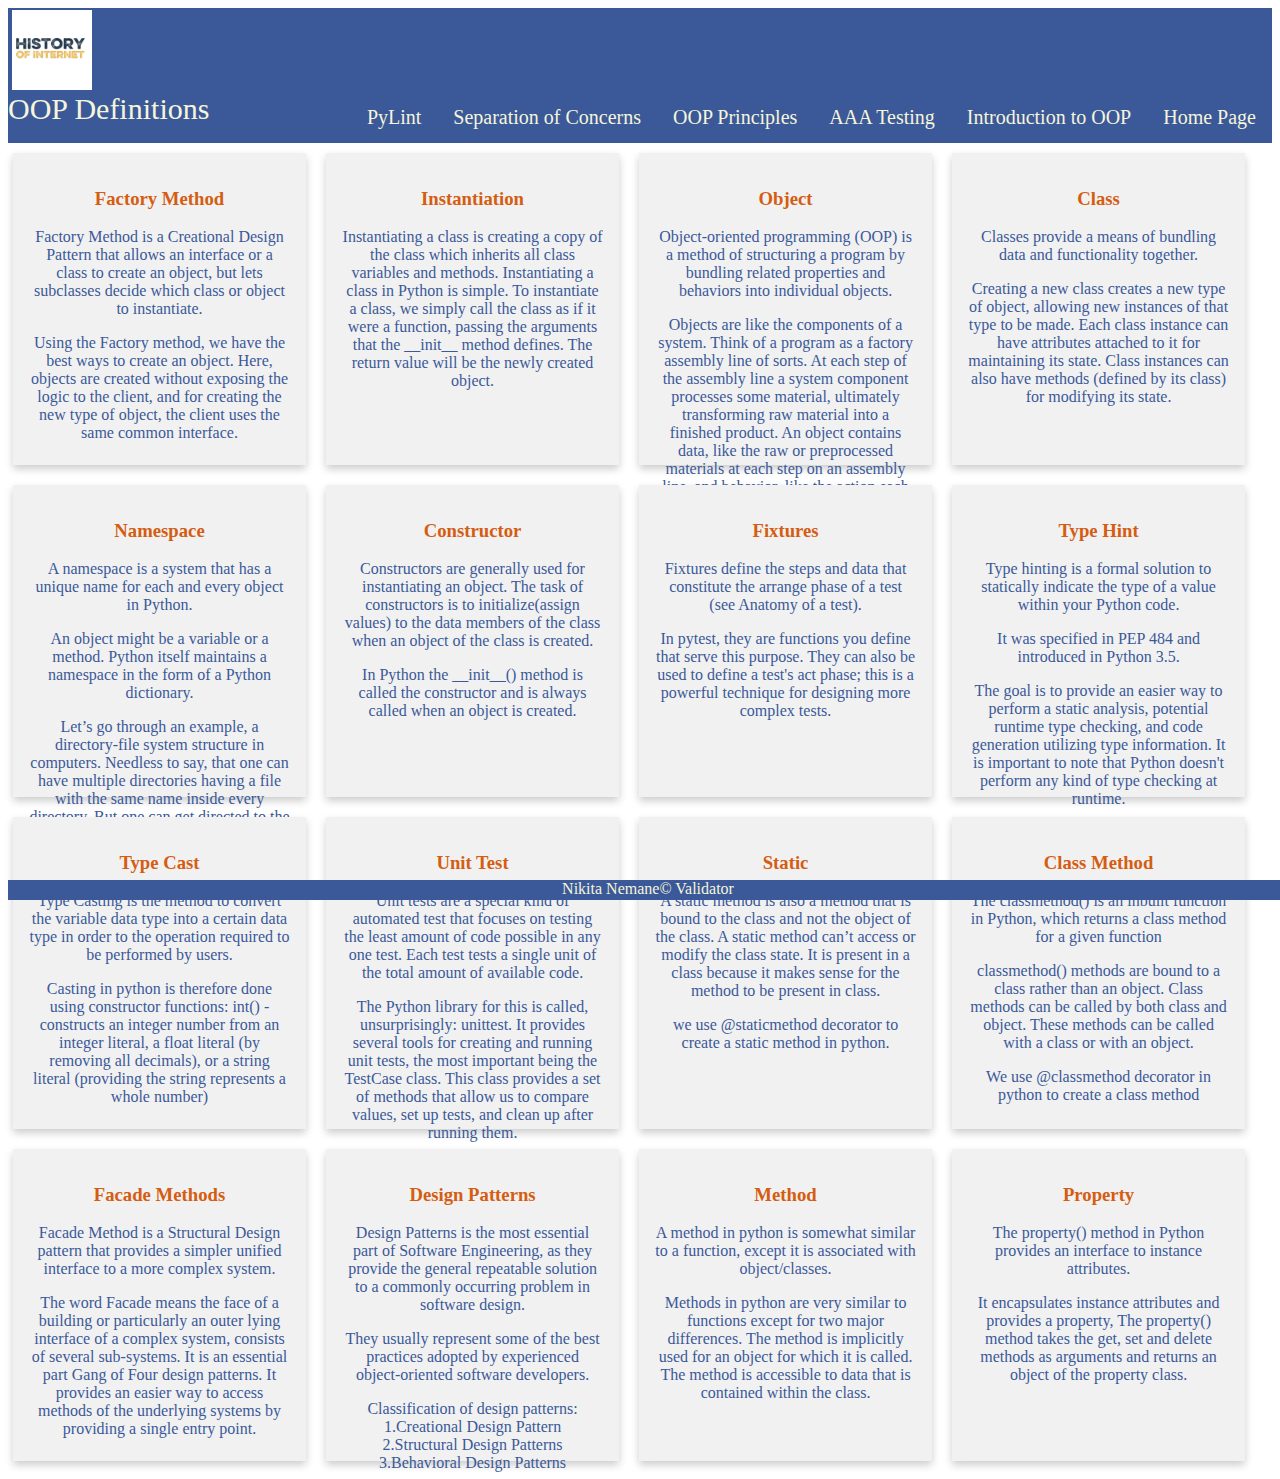
<file: public_html/page7.html>
<!DOCTYPE html>
<html lang="en">
<head>
    <meta charset="UTF-8">
    <meta name="viewport" content="width=device-width, initial-scale=1">
    <link rel="stylesheet" href="styles2.css">
    <link rel="stylesheet" href="https://cdnjs.cloudflare.com/ajax/libs/font-awesome/4.7.0/css/font-awesome.min.css">
    <title>Internet History</title>
</head>
<body>

<div class="topnav" id="myTopnav">
    <img src="Images/logo1.png" alt="logo" id="image">
    <label>OOP Definitions</label>
    <a href="index.html">Home Page</a>
    <a href="page6.html">Introduction to OOP</a>
    <a href="page8.html">AAA Testing</a>
    <a href="page9.html">OOP Principles</a>
    <a href="page10.html">Separation of Concerns</a>
    <a href="pylint.html">PyLint</a>
    <a href="javascript:void(0);" class="icon" onclick="myFunction()">
        <i class="fa fa-bars"></i>
    </a>
</div>
<script>
    function myFunction() {
        var x = document.getElementById("myTopnav");
        if (x.className === "topnav") {
            x.className += " responsive";
        } else {
            x.className = "topnav";
        }
    }
</script>
<div class="row">
    <div class="column">
        <div class="crd">
            <h3>Factory Method</h3>
            <p>Factory Method is a Creational Design Pattern that allows an interface or a class to create an object,
                but lets subclasses decide which class or object to instantiate.</p>
            <p>Using the Factory method, we have the best ways to create an object. Here, objects are created without
                exposing the logic to the client, and for creating the new type of object, the client uses the same
                common interface.</p>
        </div>
    </div>

    <div class="column">
        <div class="crd">
            <h3>Instantiation</h3>
            <p>Instantiating a class is creating a copy of the class which inherits all class variables and methods.
                Instantiating a class in Python is simple. To instantiate a class, we simply call the class as if it
                were a function, passing the arguments that the __init__ method defines. The return value will be the
                newly created object.</p>
        </div>
    </div>

    <div class="column">
        <div class="crd">
            <h3>Object</h3>
            <p>Object-oriented programming (OOP) is a method of structuring a program by bundling related properties and
                behaviors into individual objects.</p>
            <p>Objects are like the components of a system. Think of a program as a factory assembly line
                of sorts. At each step of the assembly line a system component processes some material, ultimately
                transforming raw material into a finished product.
                An object contains data, like the raw or preprocessed materials at each step on an assembly line, and
                behavior, like the action each assembly line component performs.</p>
        </div>
    </div>
    <div class="column">
        <div class="crd">
            <h3>Class</h3>
            <p>Classes provide a means of bundling data and functionality together.</p>
            <p>Creating a new class creates a new type of object, allowing new instances of that type to be made. Each
                class instance can have attributes attached to it for maintaining its state. Class instances can also
                have methods (defined by its class) for modifying its state.</p>
        </div>
    </div>
    <div class="column">
        <div class="crd">
            <h3>Namespace</h3>
            <p>A namespace is a system that has a unique name for each and every object in Python.</p>
            <p>An object might be a variable or a method. Python itself maintains a namespace in the form of a Python
                dictionary.</p>
            <p>Let’s go through an example, a directory-file system structure in computers. Needless to say, that one
                can have multiple directories having a file with the same name inside every directory. But one can get
                directed to the file, one wishes, just by specifying the absolute path to the file. </p>
        </div>
    </div>
    <div class="column">
        <div class="crd">
            <h3>Constructor</h3>
            <p>Constructors are generally used for instantiating an object. The task of constructors is to initialize(assign values) to the data members of the class when an object of the class is created.</p>
            <p>In Python the __init__() method is called the constructor and is always called when an object is created.</p>
        </div>
    </div>
    <div class="column">
        <div class="crd">
            <h3>Fixtures</h3>
            <p>Fixtures define the steps and data that constitute the arrange phase of a test (see Anatomy of a test).</p>
            <p>In pytest, they are functions you define that serve this purpose. They can also be used to define a test's act phase; this is a powerful technique for designing more complex tests.</p>
        </div>
    </div>
    <div class="column">
        <div class="crd">
            <h3>Type Hint</h3>
            <p>Type hinting is a formal solution to statically indicate the type of a value within your Python code.</p>
            <p>It was specified in PEP 484 and introduced in Python 3.5.</p>
            <p> The goal is to provide an easier way to perform a static analysis, potential runtime type checking, and code generation utilizing type information. It is important to note that Python doesn't perform any kind of type checking at runtime.</p>
        </div>
    </div>
    <div class="column">
        <div class="crd">
            <h3>Type Cast</h3>
            <p>Type Casting is the method to convert the variable data type into a certain data type in order to the operation required to be performed by users.</p>
            <p>Casting in python is therefore done using constructor functions: int() - constructs an integer number from an integer literal, a float literal (by removing all decimals), or a string literal (providing the string represents a whole number)</p>
        </div>
    </div>
    <div class="column">
        <div class="crd">
            <h3>Unit Test</h3>
            <p>Unit tests are a special kind of automated test that focuses on testing the least amount of code possible in any one test. Each test tests a single unit of the total amount of available code.</p>
            <p>The Python library for this is called, unsurprisingly: unittest. It provides several tools for creating and running unit tests, the most important being the TestCase class. This class provides a set of methods that allow us to compare values, set up tests, and clean up after running them.</p>
        </div>
    </div>
    <div class="column">
        <div class="crd">
            <h3>Static</h3>
            <p>A static method is also a method that is bound to the class and not the object of the class. A static method can’t access or modify the class state. It is present in a class because it makes sense for the method to be present in class.</p>
            <p>we use @staticmethod decorator to create a static method in python.</p>
        </div>
    </div>
    <div class="column">
        <div class="crd">
            <h3>Class Method</h3>
            <p>The classmethod() is an inbuilt function in Python, which returns a class method for a given function</p>
            <p>classmethod() methods are bound to a class rather than an object. Class methods can be called by both class and object. These methods can be called with a class or with an object. </p>
            <p>We use @classmethod decorator in python to create a class method </p>
        </div>
    </div>
    <div class="column">
        <div class="crd">
            <h3>Facade Methods</h3>
            <p>Facade Method is a Structural Design pattern that provides a simpler unified interface to a more complex system.</p>
            <p>The word Facade means the face of a building or particularly an outer lying interface of a complex system, consists of several sub-systems. It is an essential part Gang of Four design patterns. It provides an easier way to access methods of the underlying systems by providing a single entry point.</p>
        </div>
    </div>
    <div class="column">
        <div class="crd">
            <h3>Design Patterns</h3>
            <p>Design Patterns is the most essential part of Software Engineering, as they provide the general repeatable solution to a commonly occurring problem in software design.</p>
            <p>They usually represent some of the best practices adopted by experienced object-oriented software developers.</p>
            <p>Classification of design patterns:<br>1.Creational Design Pattern<br>2.Structural Design Patterns<br>3.Behavioral Design Patterns</p>
        </div>
    </div>
    <div class="column">
        <div class="crd">
            <h3>Method</h3>
            <p>A method in python is somewhat similar to a function, except it is associated with object/classes.</p>
            <p> Methods in python are very similar to functions except for two major differences. The method is implicitly used for an object for which it is called. The method is accessible to data that is contained within the class.</p>
        </div>
    </div>
    <div class="column">
        <div class="crd">
            <h3>Property</h3>
            <p>The property() method in Python provides an interface to instance attributes.</p>
            <p>It encapsulates instance attributes and provides a property, The property() method takes the get, set and delete methods as arguments and returns an object of the property class.</p>
        </div>
    </div>

</div>

<footer>
    <a href="https://github.com/nemanenikita/InternetHistory_Assignment">Nikita Nemane</a>&#169;<a
        href="https://validator.w3.org/check?uri=https://validator.w3.org/nu/?doc=http%3A%2F%2Fhistoryofinternetproject.eastus.azurecontainer.io%2Fpage7.htmll">
    Validator</a>
</footer>
</body>
</html>
</file>
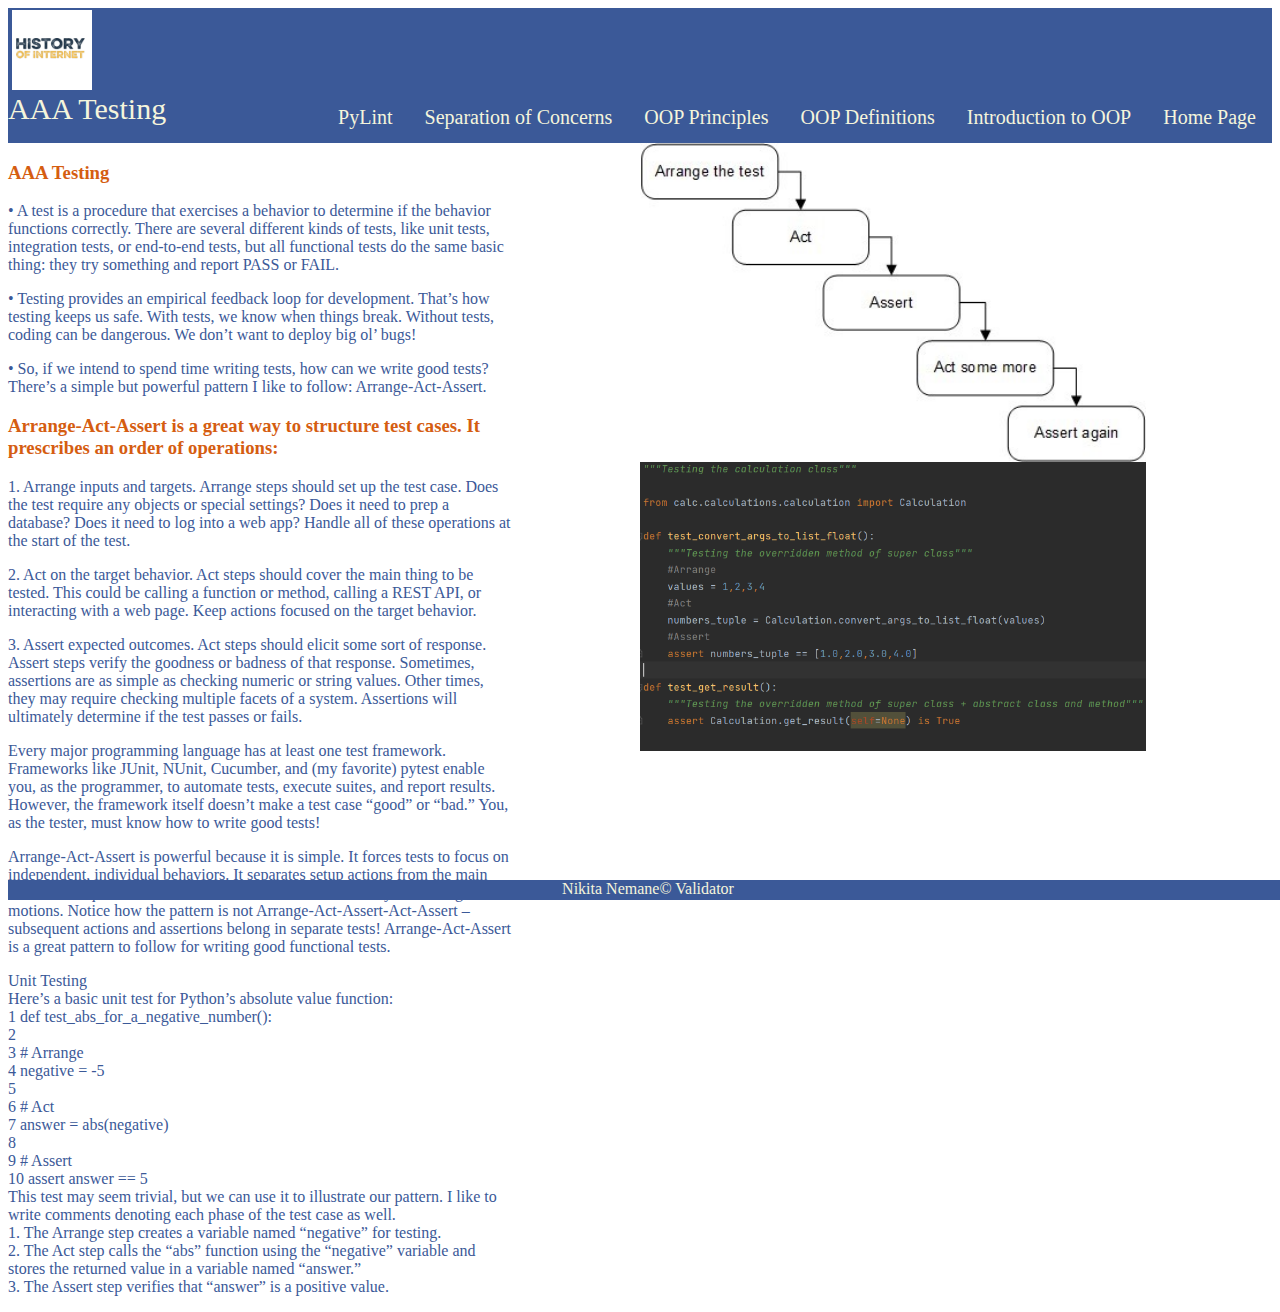
<file: public_html/page8.html>
<!DOCTYPE html>
<html lang="en">
<head>
    <meta charset="UTF-8">
    <meta name="viewport" content="width=device-width, initial-scale=1">
    <link rel="stylesheet" href="styles2.css">
    <link rel="stylesheet" href="https://cdnjs.cloudflare.com/ajax/libs/font-awesome/4.7.0/css/font-awesome.min.css">
    <title>Internet History</title>
</head>
<body>

<div class="topnav" id="myTopnav">
    <img src="Images/logo1.png" alt="logo" id="image">
    <label>AAA Testing</label>
    <a href="index.html">Home Page</a>
    <a href="page6.html">Introduction to OOP</a>
    <a href="page7.html">OOP Definitions</a>
    <a href="page9.html">OOP Principles</a>
    <a href="page10.html">Separation of Concerns</a>
    <a href="pylint.html">PyLint</a>
    <a href="javascript:void(0);" class="icon" onclick="myFunction()">
        <i class="fa fa-bars"></i>
    </a>
</div>
<script>
    function myFunction() {
        var x = document.getElementById("myTopnav");
        if (x.className === "topnav") {
            x.className += " responsive";
        } else {
            x.className = "topnav";
        }
    }
</script>
<div class="leftcolumn">
    <h3>AAA Testing</h3>
    <p>•	A test is a procedure that exercises a behavior to determine if the behavior functions correctly. There are several different kinds of tests, like unit tests, integration tests, or end-to-end tests, but all functional tests do the same basic thing: they try something and report PASS or FAIL.</p>
    <p>•	Testing provides an empirical feedback loop for development. That’s how testing keeps us safe. With tests, we know when things break. Without tests, coding can be dangerous. We don’t want to deploy big ol’ bugs!</p>
    <p>•	So, if we intend to spend time writing tests, how can we write good tests? There’s a simple but powerful pattern I like to follow: Arrange-Act-Assert.</p>
    <h3>Arrange-Act-Assert is a great way to structure test cases. It prescribes an order of operations:</h3>
    <p>1.	Arrange inputs and targets. Arrange steps should set up the test case. Does the test require any objects or special settings? Does it need to prep a database? Does it need to log into a web app? Handle all of these operations at the start of the test.</p>
    <p>2.	Act on the target behavior. Act steps should cover the main thing to be tested. This could be calling a function or method, calling a REST API, or interacting with a web page. Keep actions focused on the target behavior.</p>
    <p>3.	Assert expected outcomes. Act steps should elicit some sort of response. Assert steps verify the goodness or badness of that response. Sometimes, assertions are as simple as checking numeric or string values. Other times, they may require checking multiple facets of a system. Assertions will ultimately determine if the test passes or fails.</p>
    <p>Every major programming language has at least one test framework. Frameworks like JUnit, NUnit, Cucumber, and (my favorite) pytest enable you, as the programmer, to automate tests, execute suites, and report results. However, the framework itself doesn’t make a test case “good” or “bad.” You, as the tester, must know how to write good tests!</p>
    <p>Arrange-Act-Assert is powerful because it is simple. It forces tests to focus on independent, individual behaviors. It separates setup actions from the main actions. It requires test to make verifications and not merely run through motions. Notice how the pattern is not Arrange-Act-Assert-Act-Assert – subsequent actions and assertions belong in separate tests! Arrange-Act-Assert is a great pattern to follow for writing good functional tests.</p>
    <p>Unit Testing<br>
        Here’s a basic unit test for Python’s absolute value function:<br>
        1 def test_abs_for_a_negative_number():<br>
        2<br>
        3 # Arrange<br>
        4 negative = -5<br>
        5<br>
        6 # Act<br>
        7 answer = abs(negative)<br>
        8<br>
        9 # Assert<br>
        10	assert answer == 5<br>
        This test may seem trivial, but we can use it to illustrate our pattern. I like to write comments denoting each phase of the test case as well.<br>
        1.	The Arrange step creates a variable named “negative” for testing.<br>
        2.	The Act step calls the “abs” function using the “negative” variable and stores the returned value in a variable named “answer.”<br>
        3.	The Assert step verifies that “answer” is a positive value.<br>
    </p>
</div>
<div class="rightcolumn">
    <img src="Images/AAA.png" alt="AAA Image">
    <img id="aaa" src="Images/AAAcode.png" alt="AAACode Image" >
    
</div>
<footer>
    <a href="https://github.com/nemanenikita/InternetHistory_Assignment">Nikita Nemane</a>&#169;<a href="https://validator.w3.org/check?uri=https://validator.w3.org/nu/?doc=http%3A%2F%2Fhistoryofinternetproject.eastus.azurecontainer.io%2Fpage8.html"> Validator</a>
</footer>
</body>
</html>
</file>
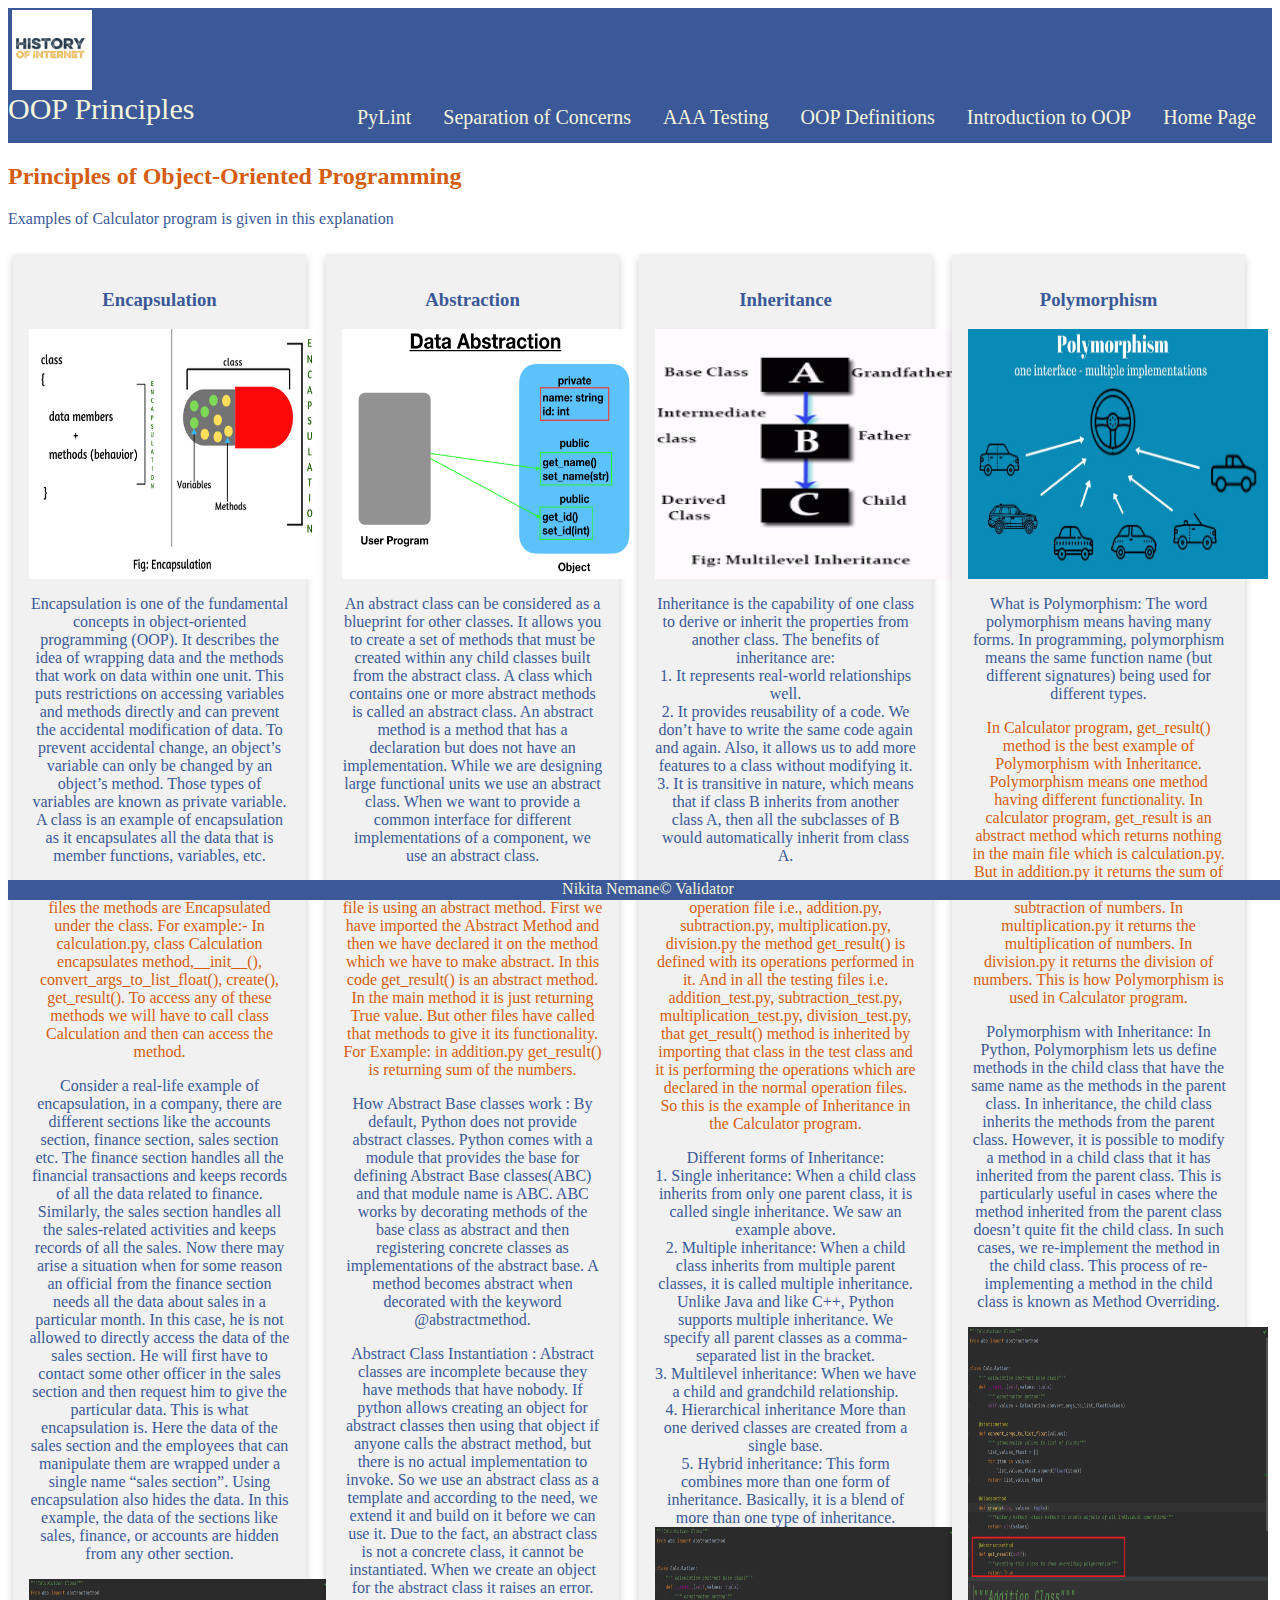
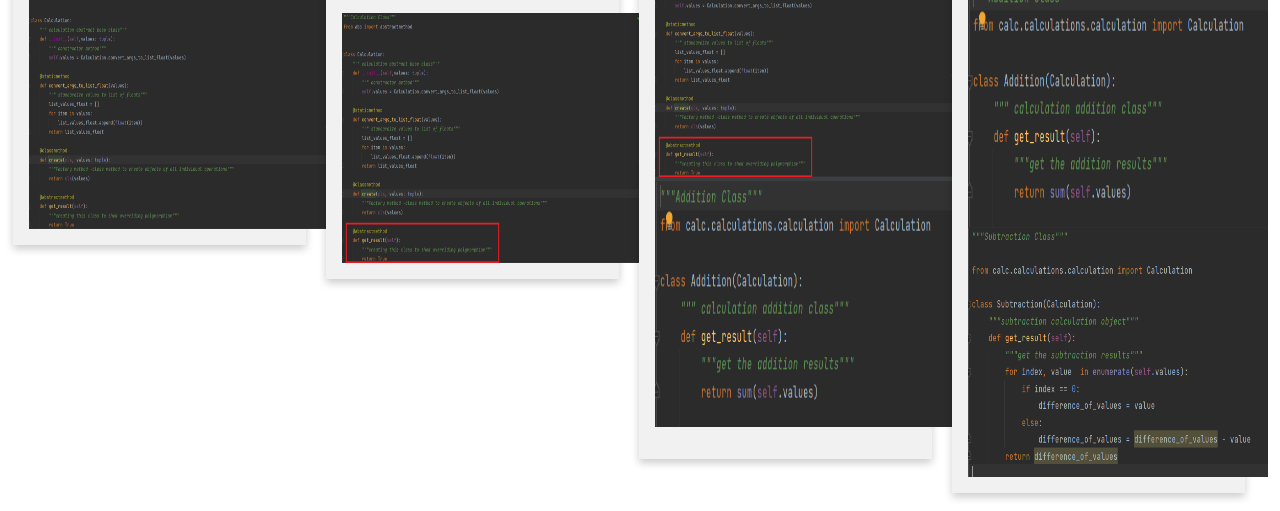
<file: public_html/page9.html>
<!DOCTYPE html>
<html lang="en">
<head>
    <meta charset="UTF-8">
    <meta name="viewport" content="width=device-width, initial-scale=1">
    <link rel="stylesheet" href="styles2.css">
    <link rel="stylesheet" href="https://cdnjs.cloudflare.com/ajax/libs/font-awesome/4.7.0/css/font-awesome.min.css">
    <title>Internet History</title>
</head>
<body>

<div class="topnav" id="myTopnav">
    <img src="Images/logo1.png" alt="logo" id="image">
    <label>OOP Principles</label>
    <a href="index.html">Home Page</a>
    <a href="page6.html">Introduction to OOP</a>
    <a href="page7.html">OOP Definitions</a>
    <a href="page8.html">AAA Testing</a>
    <a href="page10.html">Separation of Concerns</a>
    <a href="pylint.html">PyLint</a>
    <a href="javascript:void(0);" class="icon" onclick="myFunction()">
        <i class="fa fa-bars"></i>
    </a>
</div>
<script>
    function myFunction() {
        var x = document.getElementById("myTopnav");
        if (x.className === "topnav") {
            x.className += " responsive";
        } else {
            x.className = "topnav";
        }
    }
</script>
<h2 style="color: #d55d11">Principles of Object-Oriented Programming</h2>
<p style="color: #3b5998">Examples of Calculator program is given in this explanation</p>

<div class="row">
    <div class="column">
        <div class="card">
            <h3 style="color: #3b5998">Encapsulation</h3>
            <img src="Images/encapsulation.png" alt="Encapsulation Image" style="width: 300px; height: 250px">
            <p style="color: #3b5998">Encapsulation is one of the fundamental concepts in object-oriented programming
                (OOP). It describes the
                idea of wrapping data and the methods that work on data within one unit. This puts restrictions on
                accessing variables and methods directly and can prevent the accidental modification of data. To prevent
                accidental change, an object’s variable can only be changed by an object’s method. Those types of
                variables are known as private variable.
                A class is an example of encapsulation as it encapsulates all the data that is member functions,
                variables, etc.
            </p>
            <p style="color: #d55d11">
                In Calculator program, in all the Python files the methods are Encapsulated under the class.
                For example:- In calculation.py, class Calculation encapsulates method,__init__(),
                convert_args_to_list_float(), create(), get_result().
                To access any of these methods we will have to call class Calculation and then can access the method.
            </p>
            <p style="color: #3b5998">Consider a real-life example of encapsulation, in a company, there are different
                sections like the
                accounts section, finance section, sales section etc. The finance section handles all the financial
                transactions and keeps records of all the data related to finance. Similarly, the sales section handles
                all the sales-related activities and keeps records of all the sales. Now there may arise a situation
                when for some reason an official from the finance section needs all the data about sales in a particular
                month. In this case, he is not allowed to directly access the data of the sales section. He will first
                have to contact some other officer in the sales section and then request him to give the particular
                data. This is what encapsulation is. Here the data of the sales section and the employees that can
                manipulate them are wrapped under a single name “sales section”. Using encapsulation also hides the
                data. In this example, the data of the sections like sales, finance, or accounts are hidden from any
                other section.</p>
            <img src="Images/encap.PNG" alt="encap Image" style="width: 300px; height: 250px">
        </div>
    </div>

    <div class="column">
        <div class="card">
            <h3 style="color: #3b5998">Abstraction</h3>
            <img src="Images/abstraction.png" alt="Abstraction Image" style="width: 300px; height: 250px">
            <p style="color: #3b5998">An abstract class can be considered as a blueprint for other classes. It allows
                you to create a set of
                methods that must be created within any child classes built from the abstract class. A class which
                contains one or more abstract methods is called an abstract class. An abstract method is a method that
                has a declaration but does not have an implementation. While we are designing large functional units we
                use an abstract class. When we want to provide a common interface for different implementations of a
                component, we use an abstract class.</p>
            <p style="color: #d55d11">
                In Calculation program, calculation.py file is using an abstract method. First we have imported the
                Abstract Method and then
                we have declared it on the method which we have to make abstract. In this code get_result() is an
                abstract method. In the main method
                it is just returning True value. But other files have called that methods to give it its functionality.
                For Example: in addition.py get_result() is returning sum of the numbers.
            </p>
            <p style="color: #3b5998">
                How Abstract Base classes work :
                By default, Python does not provide abstract classes. Python comes with a module that provides the base
                for defining Abstract Base classes(ABC) and that module name is ABC. ABC works by decorating methods of
                the base class as abstract and then registering concrete classes as implementations of the abstract
                base. A method becomes abstract when decorated with the keyword @abstractmethod.
            </p>
            <p style="color: #3b5998">
                Abstract Class Instantiation :
                Abstract classes are incomplete because they have methods that have nobody. If python allows creating an
                object for abstract classes then using that object if anyone calls the abstract method, but there is no
                actual implementation to invoke. So we use an abstract class as a template and according to the need, we
                extend it and build on it before we can use it. Due to the fact, an abstract class is not a concrete
                class, it cannot be instantiated. When we create an object for the abstract class it raises an error.
            </p>
            <img src="Images/abstr.png" alt="Abstr Image" style="width: 300px; height: 250px">
        </div>
    </div>

    <div class="column">
        <div class="card">
            <h3 style="color: #3b5998">Inheritance</h3>
            <img src="Images/inheritance.png" alt="Inheritance Image" style="width: 300px; height: 250px">
            <p style="color: #3b5998">Inheritance is the capability of one class to derive or inherit the properties
                from another class. The benefits of inheritance are:<br>
                1. It represents real-world relationships well.<br>
                2. It provides reusability of a code. We don’t have to write the same code again and again. Also, it
                allows us to add more features to a class without modifying it.<br>
                3. It is transitive in nature, which means that if class B inherits from another class A, then all the
                subclasses of B would automatically inherit from class A.<br>
            </p>
            <p style="color:#d55d11;">
                In Calculator program, in every operation file i.e., addition.py, subtraction.py, multiplication.py,
                division.py the method get_result()
                is defined with its operations performed in it. And in all the testing files i.e. addition_test.py,
                subtraction_test.py, multiplication_test.py,
                division_test.py, that get_result() method is inherited by importing that class in the test class and it
                is performing the operations which are declared
                in the normal operation files. So this is the example of Inheritance in the Calculator program.
            </p>
            <p style="color: #3b5998">Different forms of Inheritance:<br>
                1. Single inheritance: When a child class inherits from only one parent class, it is called single
                inheritance. We saw an example above.<br>
                2. Multiple inheritance: When a child class inherits from multiple parent classes, it is called multiple
                inheritance.
                Unlike Java and like C++, Python supports multiple inheritance. We specify all parent classes as a
                comma-separated list in the bracket.<br>
                3. Multilevel inheritance: When we have a child and grandchild relationship.<br>
                4. Hierarchical inheritance More than one derived classes are created from a single base.<br>
                5. Hybrid inheritance: This form combines more than one form of inheritance. Basically, it is a blend of
                more than one type of inheritance.<br>
                <img src="Images/abstr.png" alt="abstr Image" style="width: 300px; height: 250px">
                <img src="Images/inher.PNG" alt="inher Image" style="width: 300px; height: 250px">
            </p>
        </div>
    </div>

    <div class="column">
        <div class="card">
            <h3 style="color: #3b5998">Polymorphism</h3>
            <img src="Images/polymorphism.png" alt="Polymorphism Image" style="width: 300px; height: 250px">
            <p style="color: #3b5998">What is Polymorphism: The word polymorphism means having many forms. In programming, polymorphism means
                the same function name (but different signatures) being used for different types.</p>
            <p style="color: #d55d11">
                In Calculator program, get_result() method is the best example of Polymorphism with Inheritance. Polymorphism means one method having
                different functionality. In calculator program, get_result is an abstract method which returns nothing in the main file which is calculation.py.
                But in addition.py it returns the sum of numbers. In subtraction.py it returns the subtraction of numbers. In multiplication.py it returns
                the multiplication of numbers. In division.py it returns the division of numbers. This is how Polymorphism is used in Calculator program.
            </p>
            <p style="color: #3b5998">Polymorphism with Inheritance:
                In Python, Polymorphism lets us define methods in the child class that have the same name as the methods
                in the parent class. In inheritance, the child class inherits the methods from the parent class.
                However, it is possible to modify a method in a child class that it has inherited from the parent class.
                This is particularly useful in cases where the method inherited from the parent class doesn’t quite fit
                the child class. In such cases, we re-implement the method in the child class. This process of
                re-implementing a method in the child class is known as Method Overriding.
            </p>
            <img src="Images/abstr.png" alt="abstr Image" style="width: 300px; height: 250px">
            <img src="Images/inher.PNG" alt="inher Image" style="width: 300px; height: 250px">
            <img src="Images/poly.PNG" alt="poly Image" style="width: 300px; height: 250px">
        </div>
    </div>
</div>

<footer>
    <a href="https://github.com/nemanenikita/InternetHistory_Assignment">Nikita Nemane</a>&#169;<a
        href="https://validator.w3.org/check?uri=https://validator.w3.org/nu/?doc=http%3A%2F%2Fhistoryofinternetproject.eastus.azurecontainer.io%2Fpage9.html">
    Validator</a>
</footer>
</body>
</html>
</file>
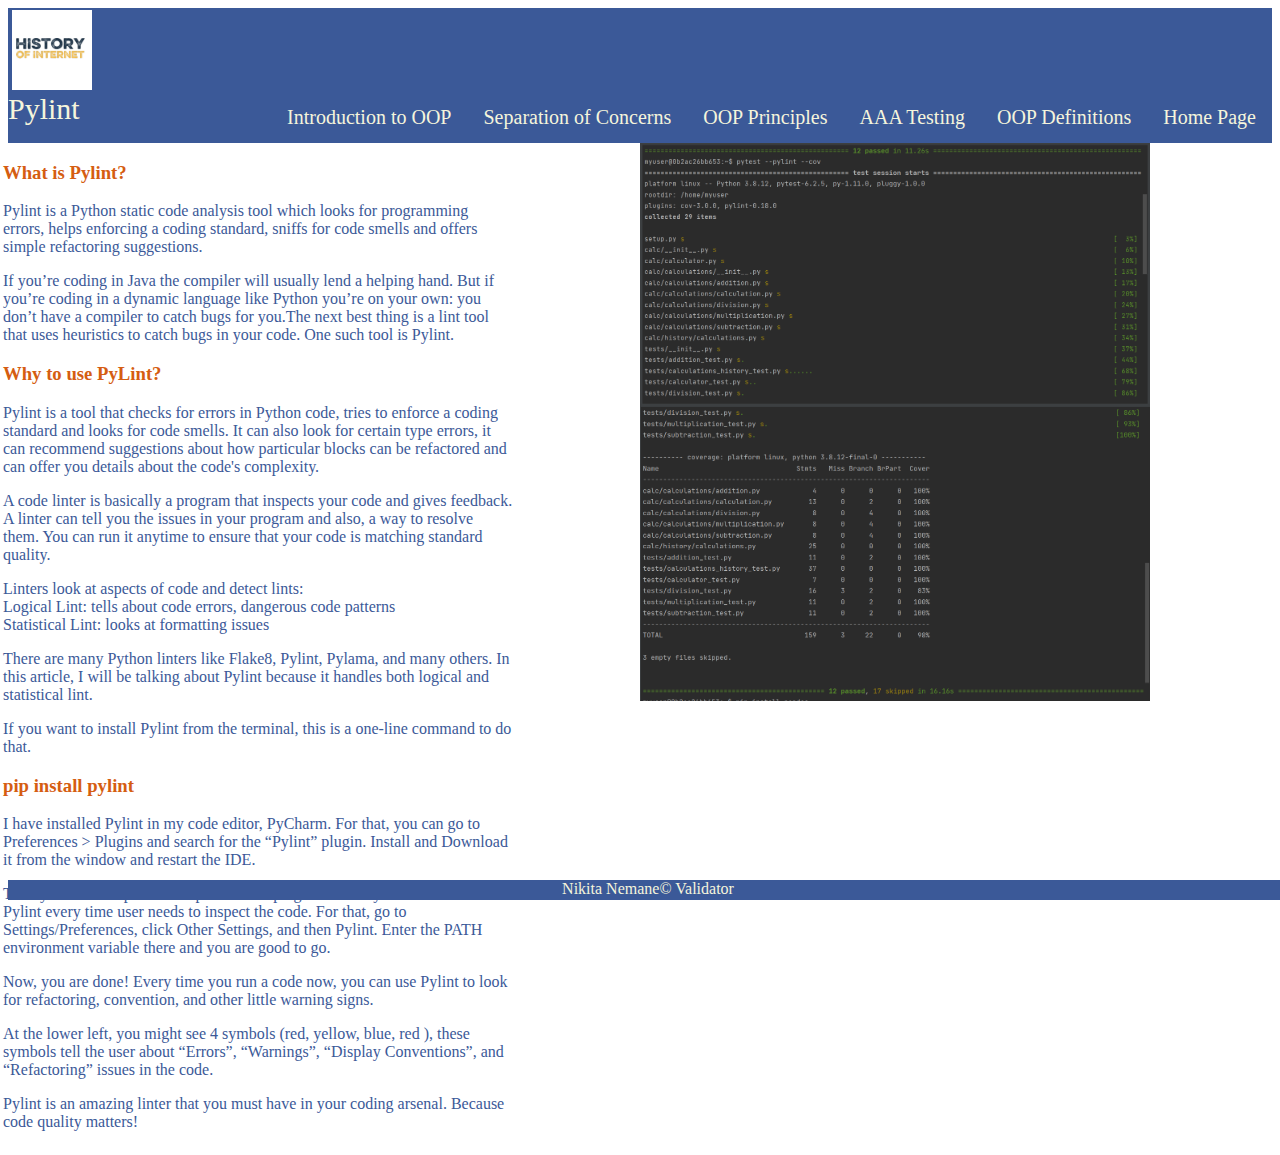
<file: public_html/pylint.html>
<!DOCTYPE html>
<html lang="en">
<head>
    <meta charset="UTF-8">
    <meta name="viewport" content="width=device-width, initial-scale=1">
    <link rel="stylesheet" href="styles2.css">
    <link rel="stylesheet" href="https://cdnjs.cloudflare.com/ajax/libs/font-awesome/4.7.0/css/font-awesome.min.css">
    <title>Internet History</title>
</head>
<body>

<div class="topnav" id="myTopnav">
    <img src="Images/logo1.png" alt="logo" id="image">
    <label>Pylint</label>
    <a href="index.html">Home Page</a>
    <a href="page7.html">OOP Definitions</a>
    <a href="page8.html">AAA Testing</a>
    <a href="page9.html">OOP Principles</a>
    <a href="page10.html">Separation of Concerns</a>
    <a href="page6.html">Introduction to OOP</a>
    <a href="javascript:void(0);" class="icon" onclick="myFunction()">
        <i class="fa fa-bars"></i>
    </a>
</div>
<script>
    function myFunction() {
        var x = document.getElementById("myTopnav");
        if (x.className === "topnav") {
            x.className += " responsive";
        } else {
            x.className = "topnav";
        }
    }
</script>
<div class="row">
    <div class="leftcolumn">

        <h3>What is Pylint?</h3>
        <p>Pylint is a Python static code analysis tool which looks for programming errors, helps enforcing a coding
            standard, sniffs for code smells and offers simple refactoring suggestions.</p>
        <p>If you’re coding in Java the compiler will usually lend a helping hand. But if you’re coding in a dynamic
            language like Python you’re on your own: you don’t have a compiler to catch bugs for you.The next best
            thing is a lint tool that uses heuristics to catch bugs in your code. One such tool is Pylint.</p>
        <h3>Why to use PyLint?</h3>
        <p>Pylint is a tool that checks for errors in Python code, tries to enforce a coding standard and looks for code
            smells. It can also look for certain type errors, it can recommend suggestions about how particular blocks
            can be refactored and can offer you details about the code's complexity.</p>
        <p>A code linter is basically a program that inspects your code and gives feedback. A linter can tell you the
            issues in your program and also, a way to resolve them. You can run it anytime to ensure that your code is
            matching standard quality.</p>
        <p>Linters look at aspects of code and detect lints:<br>
            Logical Lint: tells about code errors, dangerous code patterns<br>
            Statistical Lint: looks at formatting issues</p>
        <p>There are many Python linters like Flake8, Pylint, Pylama, and many others. In this article, I will be
            talking about Pylint because it handles both logical and statistical lint.</p>
        <p>If you want to install Pylint from the terminal, this is a one-line command to do that.</p>
        <h3>pip install pylint</h3>
        <p>I have installed Pylint in my code editor, PyCharm. For that, you can go to Preferences > Plugins and search
            for the “Pylint” plugin. Install and Download it from the window and restart the IDE.</p>
        <p>Then you can set up the Exec path for the plugin so that Pycharm can execute Pylint every time user needs to
            inspect the code. For that, go to Settings/Preferences, click Other Settings, and then Pylint. Enter the
            PATH environment variable there and you are good to go.</p>
        <p>Now, you are done! Every time you run a code now, you can use Pylint to look for refactoring, convention, and
            other little warning signs.</p>
        <p> At the lower left, you might see 4 symbols (red, yellow, blue, red ), these symbols tell the user about
            “Errors”, “Warnings”, “Display Conventions”, and “Refactoring” issues in the code.</p>
        <p>Pylint is an amazing linter that you must have in your coding arsenal. Because code quality matters!</p>
    </div>

    <div class="rightcolumn">
        <img src="Images/pylint1.png" alt="Pylint Image">
        <img src="Images/pylint2.png" alt="Pylint Image">
    </div>
</div>
<footer>
    <a href="https://github.com/nemanenikita/InternetHistory_Assignment">Nikita Nemane</a>&#169;<a
        href="https://validator.w3.org/check?uri=https://validator.w3.org/nu/?doc=http%3A%2F%2Fhistoryofinternetproject.eastus.azurecontainer.io%2Fpylint.html">
    Validator</a>
</footer>
</body>
</html>
</file>
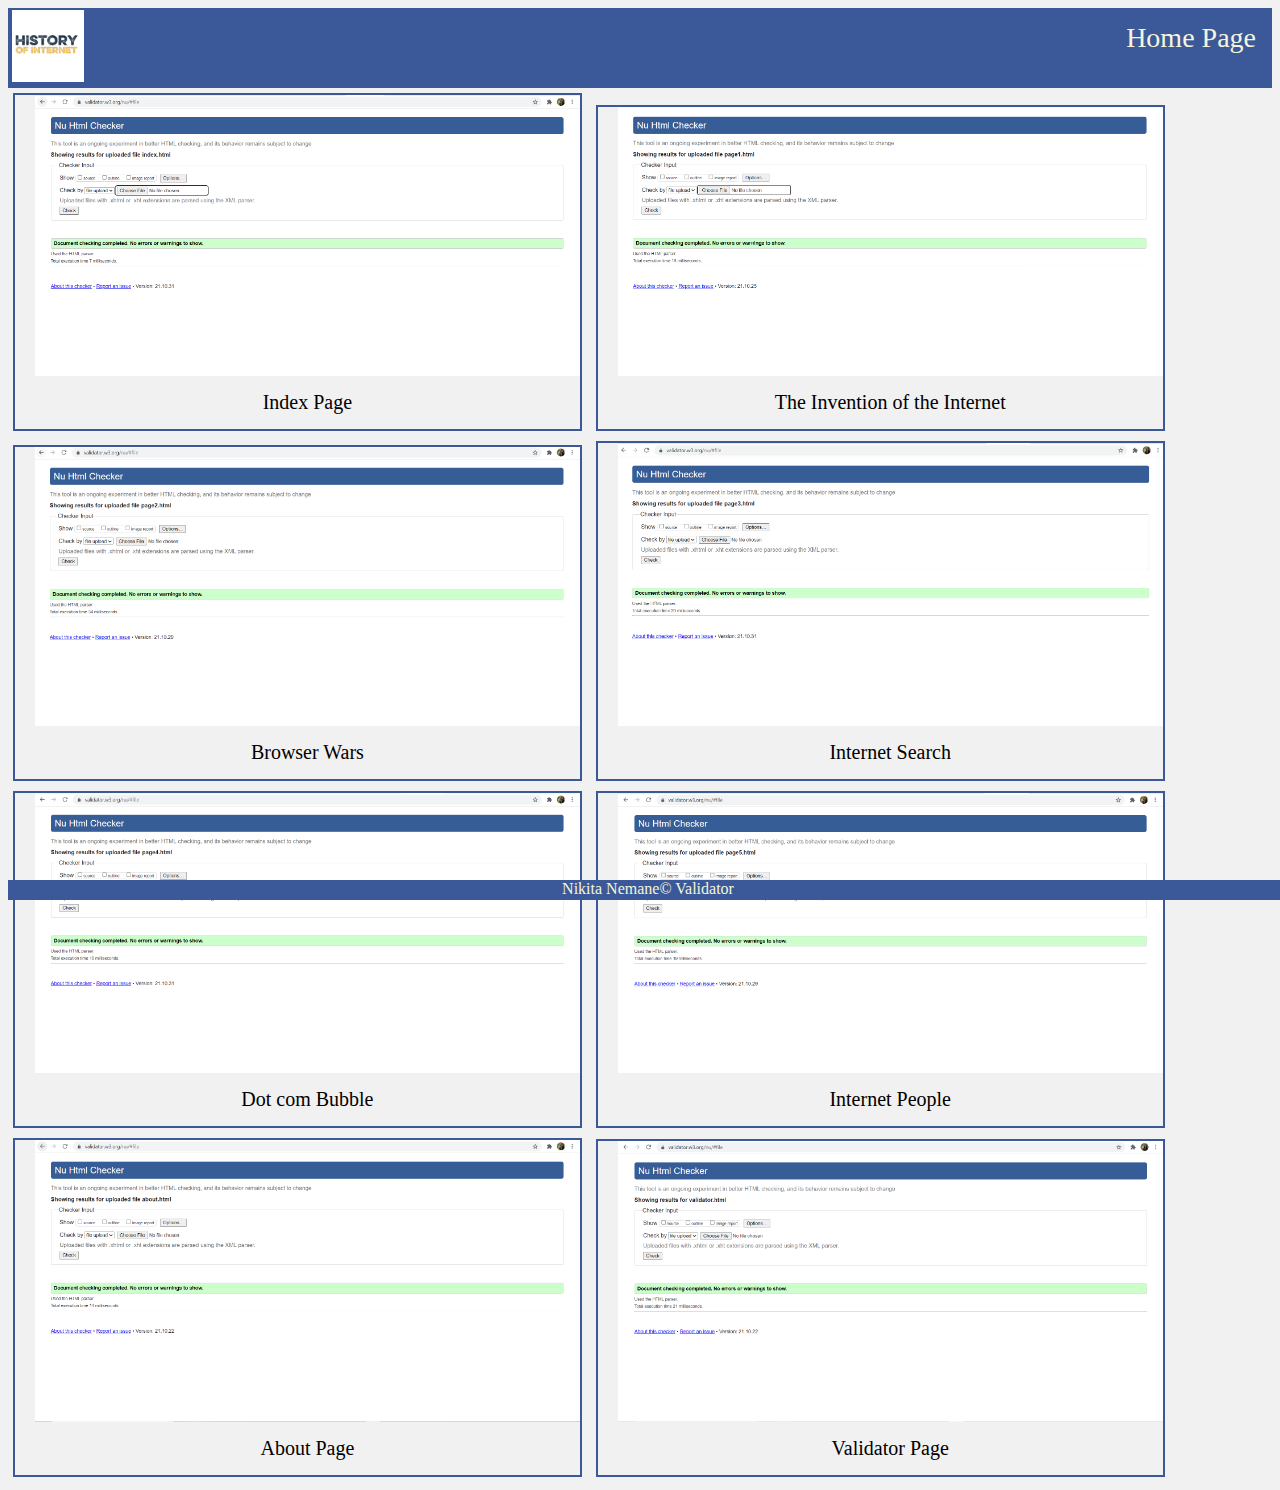
<file: public_html/validator.html>
<!DOCTYPE html>
<html lang="en">
<head>
    <meta charset="UTF-8">
    <meta name="viewport" content="width=device-width, initial-scale=1">
    <link rel="stylesheet" href="styles.css">
<!--    <link rel="stylesheet" href="https://cdnjs.cloudflare.com/ajax/libs/font-awesome/4.7.0/css/font-awesome.min.css">-->
    <title>Internet History</title>
</head>
<body>
<ul class="topnav">
    <li><img src="Images/logo1.png"  alt="logo" id="image"></li>
    <li style="float:right"><a href="index.html">Home Page</a></li>
</ul>
        <div class="gallery">
                <img src="Images/index.PNG" alt="index" >
            <div class="desc">Index Page</div>
        </div>
<div class="gallery">
    <img src="Images/page1.PNG" alt="page1">
    <div class="desc">The Invention of the Internet</div>
</div>
<div class="gallery">
    <img src="Images/page2.PNG" alt="page2">
    <div class="desc">Browser Wars</div>
</div>
<div class="gallery">
    <img src="Images/page3.PNG" alt="page3">
    <div class="desc">Internet Search</div>
</div>
<div class="gallery">
    <img src="Images/page4.PNG" alt="page4">
    <div class="desc">Dot com Bubble</div>
</div>
<div class="gallery">
    <img src="Images/page5.PNG" alt="page5">
    <div class="desc">Internet People</div>
</div>
<div class="gallery">
    <img src="Images/about.PNG" alt="about">
    <div class="desc">About Page</div>
</div>
<div class="gallery">
    <img src="Images/validator.PNG" alt="Validator">
    <div class="desc">Validator Page</div>
</div>

<footer>
    <a href="https://github.com/nemanenikita/InternetHistory_Assignment">Nikita Nemane</a>&#169;<a href="https://validator.w3.org/check?uri=http://historyofinternetproject.eastus.azurecontainer.io/validator.html"> Validator</a>
</footer>
</body>
</html>
</file>
<file: public_html/styles.css>
ul {
    list-style-type: none;
    margin: 0;
    padding: 0;
    overflow: hidden;
    background-color: #3b5998;
    border: #1c305b;
}

li {
    float: left;
}

li a {
    display: block;
    text-align: center;
    padding: 14px 16px;
    text-decoration: none;
    font-family: "Tahoma (sans-serif)", serif;
    color: beige;
    font-size:28px;
}

.active {
    background-color: #3b5998;
}
#image{
    height: auto;
    width: auto;
    max-height: 80px;
    max-width: 80px;
    padding: 2px 4px;
}
.center {
    display: block;
    margin-left: auto;
    margin-right: auto;
    width: 65%;
    height: 65%;
}

a.button4{
    display:block;
    /*padding:10px 24px;*/
    /*padding-bottom: 60px;*/
    padding: 8px;
    margin:0.1em 0.1em 0.1em 0.1em;
    border:0.16em solid rgba(255,255,255,0);
    border-radius:2em;
    box-sizing: border-box;
    text-decoration:none;
    font-family: 'Tahoma (sans-serif)', serif;
    font-size:  20px;
    font-weight:300;
    color:#FFFFFF;
    /*text-shadow: 0 0.04em 0.04em rgba(0,0,0,0.35);*/
    text-align:center;

    /*transition: all 0.2s;*/
}
a.button4:hover{
    border-color: rgba(255,255,255,1);
}
* {
    box-sizing: border-box;
}
body {
    font-family: 'Tahoma (sans-serif)', serif;
    /*padding: 10px;*/
    background: #f1f1f1;
}
.leftcolumn {
    float: left;
    width: 50%;

}
.leftcolumn card{
    height: 50%;
}
.rightcolumn {
    float: left;
    width: 50%;
    padding-bottom: 10px;
    padding-left: 20px;
    margin-left: auto;
    margin-right: auto;
    /*width: 70%;*/
    height: 70%;

}
.card {
    background-color: white;
    padding: 20px;
    /*margin-top: 10px;*/

}
.card a{
    background-color: white;
    padding-bottom: 20px;
    margin-bottom: 20px;
    /*margin: auto;*/

}
footer{
    background-color: #3b5998;
    color: beige;
    position: fixed;
    bottom:0;
    width:100%;
    height:20px;
    text-align: center;
}
footer a{
    color: beige;
    text-decoration: none;
    /*font-size: 20px;*/
    text-align: center;
}
article{
    font-family: 'Tahoma (sans-serif)', serif;
    font-size: 20px;
    color: #3b5998;
    padding-bottom: 1%;
}
.hero-image{
    background-image: url("Images/background.png");
    height: 50%;
    width: 100%;
    background-position: center;
    background-repeat: no-repeat;
    background-size: cover;
    position: absolute;
}
div.gallery {
    display: inline-block;
    margin: 5px;
    border: 2px solid #3b5998;
    height:45%;
    width: 45%;
    padding-left:20px;

}
div.gallery:hover{
    transform: scale(1.2);
    background-color: #3b5998;

}
div.gallery img {
    display: grid;
    width: 100%;
    height: auto;
}
div.desc {
    padding: 15px;
    text-align: center;
    font-size: 20px;
}
</file>
<file: public_html/styles1.css>
.topnav {
    list-style-type: none;
    margin: 0;
    padding: 0;
    overflow: hidden;
    background-color: #3b5998;
    border: #1c305b;
}
label{
    text-align: center;
    padding-top: 10px;
    font-size: 30px; color: beige;
}

li {
    float: left;
}
.topnav a {
    display: inline-block;
    text-align: center;
    padding: 14px  16px;
    text-decoration: none;
    font-family: "Tahoma (sans-serif)", serif;
    color: beige;
    font-size:20px;
    float: right;

}
 a:hover{
    background-color: #1c305b;
    /*color: white;*/
}
.topnav .icon {
    display: none;
}

@media screen and (max-width: 600px) {
    .topnav a:not(:first-child) {display: none;}
    .topnav a.icon {
        float: right;
        display: block;
    }
}

@media screen and (max-width: 600px) {
    .topnav.responsive {position: relative;}
    .topnav.responsive .icon {
        position: absolute;
        right: 0;
        top: 0;
    }
    .topnav.responsive a {
        float: none;
        display: block;
        text-align: left;
    }
    label{
        text-align: center;
        padding-top: 10px;
        font-size: 15px;
        color: beige;
    }
}

#image{
    height: auto;
    width: auto;
    max-height: 80px;
    max-width: 80px;
    padding: 2px 4px;
}
body {
    font-family: 'Tahoma (sans-serif)', serif;
    /*padding: 10px;*/
    background: #f1f1f1;
}
.leftcolumn {
    float: left;
    width: 50%;
}
.card {
    background-color: white;
    padding: 20px;
    /*margin-top: 10px;*/

}
.card a{
    background-color: white;
    padding-bottom: 20px;
    margin-bottom: 20px;
    /*margin: auto;*/

}
p{
    font-size: 18px;
    font-family: "Tahoma (sans-serif)", serif;
    color: #3b5998;
    text-align: justify;
    margin-left: 60px;
    /*margin-bottom:40px;*/
    /*overflow-y: auto;*/
}
@media screen and (max-width: 600px) {
    p{
        font-size: 15px;
        font-family: "Tahoma (sans-serif)", serif;
        color: #3b5998;
        text-align: justify;
        margin-left: 20px;
        /*margin-bottom:40px;*/
        /*overflow-y: auto;*/
    }
}
.rightcolumn {
    float: right;
    width: 40%;
    padding-bottom: 10px;
    padding-left: 20px;
    margin-left: auto;
    margin-right: auto;
    /*width: 70%;*/
    height: 50%;

}

footer{
    background-color: #3b5998;
    color: beige;
    position: fixed;
    bottom:0;
    width:100%;
    height:20px;
    text-align: center;
}
footer a{
    color: beige;
    text-decoration: none;
    /*font-size: 20px;*/
    text-align: center;
}
div.gallery {
    display: grid;
    margin: 5px;
    border: 2px solid #3b5998;
    float: left;
    width: 180px;
    padding:10px;

}
div.gallery:hover{
    transform: scale(1.2);
    background-color: #3b5998;

}
div.gallery img {
    display: grid;
    width: 100%;
    height: auto;
}
div.desc {
    padding: 15px;
    text-align: center;
}
row{
    display: flex;
    flex-direction: row;
}
@media screen and (max-width: 600px) {
    div.gallery {
        display: grid;
        margin: 5px;
        border: 2px solid #3b5998;
        float: left;
        width: 120px;
        padding:5px;

    }
    div.gallery img{
        display: grid;
        width: 100%;
        height: auto;
    }
    div.gallery:hover{
        transform: scale(1.2);
        background-color: #3b5998;

    }
}
a.button4{
    display:inline-block;
    padding: 22px;
    margin:0.1em 0.1em 0.1em 0.1em;
    border:0.16em solid rgba(255,255,255,0);
    border-radius:2em;
    box-sizing: border-box;
    text-decoration:none;
    font-family: 'Tahoma (sans-serif)', serif;
    font-size:  15px;
    font-weight:300;
    color:#FFFFFF;
    /*text-align:center;*/
float: right;
}
a.button4:hover{
    border-color: rgba(255,255,255,1);
}
</file>
<file: public_html/styles2.css>
.topnav {
    list-style-type: none;
    margin: 0;
    padding: 0;
    overflow: hidden;
    background-color: #3b5998;
    border: #1c305b;
}
label{
    text-align: center;
    padding-top: 10px;
    font-size: 30px; color: beige;
}

li {
    float: left;
}
.topnav a {
    display: inline-block;
    text-align: center;
    padding: 14px  16px;
    text-decoration: none;
    font-family: "Tahoma (sans-serif)", serif;
    color: beige;
    font-size:20px;
    float: right;

}
a:hover{
    background-color: #1c305b;
    /*color: white;*/
}
.topnav .icon {
    display: none;
}

@media screen and (max-width: 600px) {
    .topnav a:not(:first-child) {display: none;}
    .topnav a.icon {
        float: right;
        display: block;
    }
}
@media screen and (max-width: 600px) {
    .topnav.responsive {position: relative;}
    .topnav.responsive .icon {
        position: absolute;
        right: 0;
        top: 0;
    }
    .topnav.responsive a {
        float: none;
        display: block;
        text-align: left;
    }
    label{
        text-align: center;
        padding-top: 10px;
        font-size: 15px;
        color: beige;
    }
}
#image{
    height: auto;
    width: auto;
    max-height: 80px;
    max-width: 80px;
    padding: 2px 4px;
}
/* Float four columns side by side */
.column {
    float: left;
    width: 23%;
    padding: 10px 10px;
}

/* Remove extra left and right margins, due to padding */
.row {margin: 0 -5px;}

/* Clear floats after the columns */
.row:after {
    content: "";
    display: table;
    clear: both;
}

/* Responsive columns */
@media screen and (max-width: 600px) {
    .column {
        width: 100%;
        display: block;
        margin-bottom: 20px;
    }
}
@media screen and (max-width: 600px) {
    img{
        display: grid;
        width: 80%;
        height: auto;
    }
    img:hover{
        transform: scale(1.2);
    }

}

/* Style the counter cards */
.card {
    box-shadow: 0 4px 8px 0 rgba(0, 0, 0, 0.2);
    padding: 16px;
    text-align: center;
    background-color: #f1f1f1;
    /*height: 280px;*/
}
.crd{
    box-shadow: 0 4px 8px 0 rgba(0, 0, 0, 0.2);
    padding: 16px;
    text-align: center;
    background-color: #f1f1f1;
    height: 280px;
}
footer{
    background-color: #3b5998;
    color: beige;
    position: fixed;
    bottom:0;
    width:100%;
    height:20px;
    text-align: center;
}
footer a{
    color: beige;
    text-decoration: none;
    /*font-size: 20px;*/
    text-align: center;
}
p{
    color: #3b5998;
}
h3{
    color: #d55d11;
}
.leftcolumn {
    float: left;
    width: 40%;
}
.rightcolumn {
    float: right;
    width: 50%;
    padding-bottom: 10px;
    /*padding-left: 20px;*/
    margin-left: auto;
    margin-right: auto;
    /*width: 70%;*/
    height: 50%;

}
img:hover{
    transform: scale(1.2);
}
img{
    display: grid;
    width: 80%;
    height: auto;
}
</file>
